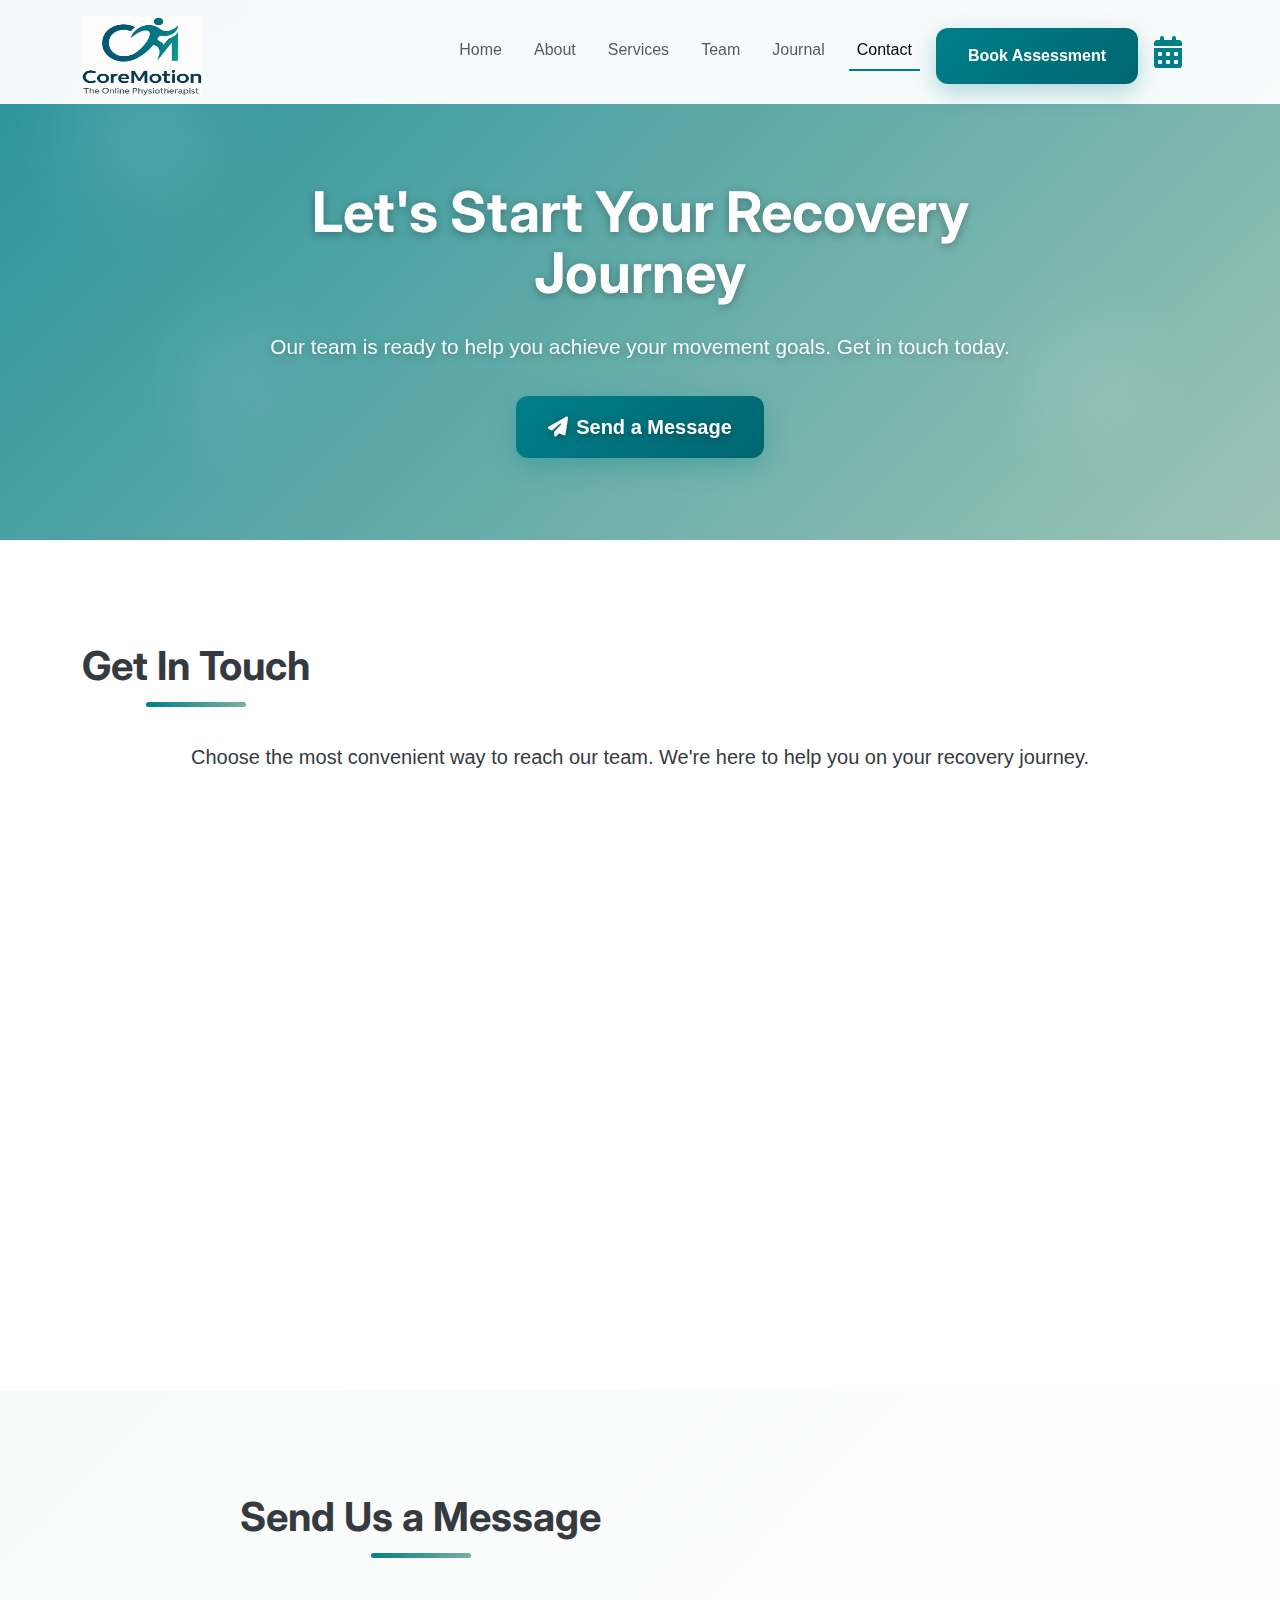
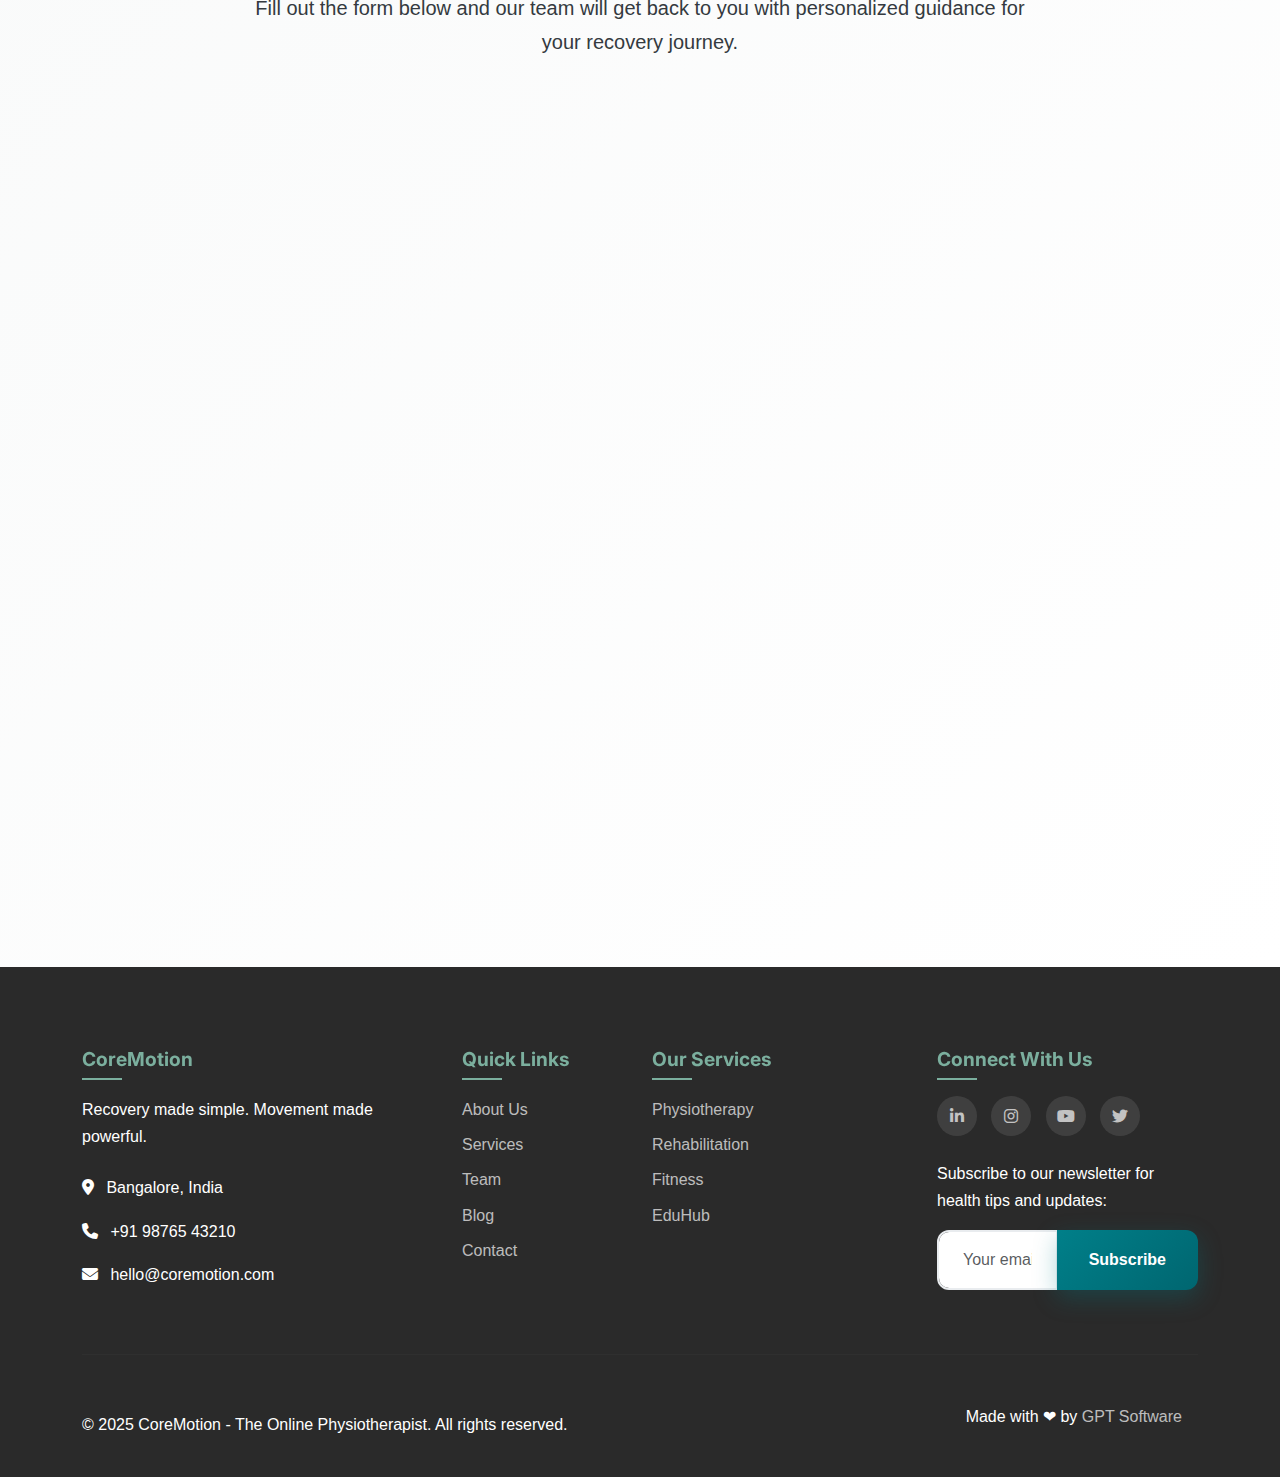
<file: contact.html>
<!DOCTYPE html>
<html lang="en">
<head>
    <meta charset="UTF-8">
    <meta name="viewport" content="width=device-width, initial-scale=1.0">
    <title>Contact Us | CoreMotion - The Online Physiotherapist</title>
    
    <!-- Bootstrap 5 CSS -->
    <link href="https://cdn.jsdelivr.net/npm/bootstrap@5.3.2/dist/css/bootstrap.min.css" rel="stylesheet">
    
    <!-- Font Awesome -->
    <link rel="stylesheet" href="https://cdnjs.cloudflare.com/ajax/libs/font-awesome/6.4.2/css/all.min.css">
    
    <!-- Google Fonts -->
    <link href="https://fonts.googleapis.com/css2?family=Playfair+Display:wght@400;500;600;700;800&family=Inter:wght@300;400;500;600;700&display=swap" rel="stylesheet">
    
    <!-- AOS CSS -->
    <link href="https://unpkg.com/aos@2.3.1/dist/aos.css" rel="stylesheet">
    
    <link rel="stylesheet" href="css/style.css">
    <style>
        :root {
            --teal-primary: #007F89;
            --teal-dark: #006670;
            --teal-light: #4da7b1;
            --sage-green: #7BAF9E;
            --sage-light: #d1e2d9;
            --warm-gray: #F9FAFA;
            --charcoal: #2a2a2a;
            --text-dark: #343a40;
            --text-light: #6c757d;
            --gold: #D4AF37;
            --accent-purple: #8A4FFF;
        }

      
        /* Contact Hero Section */
        .contact-hero-section {
            min-height: 60vh;
            background: 
                linear-gradient(135deg, rgba(0, 127, 137, 0.85) 0%, rgba(123, 175, 158, 0.75) 100%),
                url('https://images.unsplash.com/photo-1576091160399-112ba8d25d1f?ixlib=rb-4.0.3&ixid=M3wxMjA3fDB8MHxwaG90by1wYWdlfHx8fGVufDB8fHx8fA%3D%3D&auto=format&fit=crop&w=2070&q=80') center/cover no-repeat;
            display: flex;
            align-items: center;
            position: relative;
            overflow: hidden;
            padding-top: 100px;
        }

        .contact-hero-content {
            text-align: center;
            max-width: 800px;
            margin: 0 auto;
            position: relative;
            z-index: 1;
            color: white;
            text-shadow: 0 2px 10px rgba(0, 0, 0, 0.3);
        }

        .contact-hero-title {
            font-size: 3.5rem;
            margin-bottom: 1.5rem;
            color: white;
            line-height: 1.1;
        }

        .contact-hero-subtitle {
            font-size: 1.3rem;
            margin-bottom: 2rem;
            opacity: 0.95;
        }

        /* Contact Section */
        .contact-section {
            padding: 100px 0;
            background: white;
        }

        .contact-grid {
            display: grid;
            grid-template-columns: repeat(auto-fit, minmax(300px, 1fr));
            gap: 2rem;
            margin-top: 3rem;
        }

        .contact-card {
            background: white;
            border-radius: 20px;
            padding: 2.5rem;
            box-shadow: 0 15px 30px rgba(0, 0, 0, 0.08);
            transition: all 0.4s ease;
            text-align: center;
            border-top: 4px solid var(--teal-primary);
            position: relative;
            overflow: hidden;
        }

        .contact-card:before {
            content: '';
            position: absolute;
            top: 0;
            left: 0;
            width: 100%;
            height: 4px;
            background: linear-gradient(90deg, var(--teal-primary), var(--sage-green));
        }

        .contact-card:hover {
            transform: translateY(-10px);
            box-shadow: 0 25px 50px rgba(0, 0, 0, 0.15);
        }

        .contact-icon {
            font-size: 3rem;
            margin-bottom: 1.5rem;
            background: linear-gradient(135deg, var(--teal-primary), var(--sage-green));
            -webkit-background-clip: text;
            -webkit-text-fill-color: transparent;
            background-clip: text;
        }

        .contact-details {
            margin-top: 1.5rem;
        }

        .contact-detail {
            display: flex;
            align-items: center;
            justify-content: center;
            margin-bottom: 1rem;
            color: var(--text-dark);
        }

        .contact-detail i {
            color: var(--teal-primary);
            margin-right: 1rem;
            font-size: 1.2rem;
        }

        /* Contact Form Section */
        .contact-form-section {
            background: linear-gradient(135deg, var(--warm-gray) 0%, #ffffff 100%);
            padding: 100px 0;
        }

        .form-container {
            max-width: 800px;
            margin: 0 auto;
        }

        .form-card {
            background: white;
            border-radius: 25px;
            padding: 3rem;
            box-shadow: 0 20px 40px rgba(0, 0, 0, 0.08);
            transition: all 0.4s ease;
        }

        .form-card:hover {
            box-shadow: 0 30px 60px rgba(0, 0, 0, 0.12);
        }

        .form-control {
            padding: 1rem 1.5rem;
            border-radius: 12px;
            border: 2px solid #e9ecef;
            transition: all 0.3s ease;
            font-size: 1rem;
            /* margin-bottom: 1.5rem; */
        }

        .form-control:focus {
            border-color: var(--teal-primary);
            box-shadow: 0 0 0 0.2rem rgba(0, 127, 137, 0.15);
        }

        .form-label {
            font-weight: 600;
            margin-bottom: 0.5rem;
            color: var(--text-dark);
        }

        textarea.form-control {
            min-height: 150px;
            resize: vertical;
        }

        /* Visual Enhancements */
        .floating-element {
            position: absolute;
            width: 100px;
            height: 100px;
            border-radius: 50%;
            background: rgba(255, 255, 255, 0.1);
            filter: blur(40px);
            z-index: 0;
        }

        .pulse-animation {
            animation: pulse 2s infinite;
        }

        @keyframes pulse {
            0% { transform: scale(1); opacity: 1; }
            50% { transform: scale(1.05); opacity: 0.8; }
            100% { transform: scale(1); opacity: 1; }
        }

        .section-title {
            position: relative;
            margin-bottom: 3rem;
            display: inline-block;
            font-size: 2.5rem;
        }

        .section-title:after {
            content: "";
            position: absolute;
            width: 100px;
            height: 5px;
            background: linear-gradient(to right, var(--teal-primary), var(--sage-green));
            bottom: -15px;
            left: 0;
            border-radius: 3px;
        }

        .section-title.text-center:after {
            left: 50%;
            transform: translateX(-50%);
        }

        /* Responsive Design */
        @media (max-width: 1200px) {
            .contact-hero-title {
                font-size: 3rem;
            }
        }

        @media (max-width: 992px) {
            .contact-hero-section {
                padding: 120px 0 60px;
                min-height: auto;
            }
            
            .contact-hero-title {
                font-size: 2.5rem;
            }
            
            .contact-section, .contact-form-section {
                padding: 80px 0;
            }
        }

        @media (max-width: 768px) {
            .contact-hero-title {
                font-size: 2.2rem;
            }
            
            .contact-hero-subtitle {
                font-size: 1.1rem;
            }
            
            .section-title {
                font-size: 2rem;
            }
            
            .contact-card, .form-card {
                padding: 2rem;
            }
        }

        @media (max-width: 576px) {
            .contact-hero-title {
                font-size: 2rem;
            }
            
            .contact-grid {
                grid-template-columns: 1fr;
            }
        }
    </style>
</head>
<body>
 <!-- Navigation -->
    <nav class="navbar navbar-expand-lg navbar-light fixed-top">
      <div class="container">
        <!-- Calendar Icon for Mobile (visible on mobile only) -->
        <div class="mobile-calendar d-flex align-items-center">
          <a href="#" class="nav-calendar-icon" title="Book Appointment">
            <i class="fas fa-calendar-alt fa-2x" style="color: #007f89"></i>
          </a>
        </div>
        <div class="logo">
          <a class="navbar-brand" href="#">
            <img src="img/logo.png" style="width: 120px; height: 80px" alt="" />
          </a>
        </div>

        <button
          class="navbar-toggler"
          type="button"
          data-bs-toggle="collapse"
          data-bs-target="#navbarNav"
        >
          <span class="navbar-toggler-icon"></span>
        </button>

        <div class="collapse navbar-collapse" id="navbarNav">
          <ul class="navbar-nav ms-auto">
            <li class="nav-item">
              <a class="nav-link " href="#">Home</a>
            </li>
            <li class="nav-item">
              <a class="nav-link" href="about.html">About</a>
            </li>
            <li class="nav-item">
              <a class="nav-link" href="services.html">Services</a>
            </li>
            <li class="nav-item">
              <a class="nav-link" href="team.html">Team</a>
            </li>
            <li class="nav-item">
              <a class="nav-link" href="journal.html">Journal</a>
            </li>
            <li class="nav-item">
              <a class="nav-link active" href="contact.html">Contact</a>
            </li>
            <li class="nav-item ms-2 d-none d-lg-block">
              <div class="d-flex align-items-center">
                <a href="#" class="btn btn-teal"> Book Assessment </a>
              </div>
            </li>

            <li class="nav-item">
              <!-- Calendar Icon for Desktop (visible on desktop only) -->
              <div class="desktop-calendar">
                <a href="#" class="nav-link">
                  <i
                    class="fas fa-calendar-alt fa-2x"
                    style="color: #007f89"
                  ></i
                ></a>
              </div>
            </li>
          </ul>
        </div>
      </div>
    </nav>

    <main>
        <!-- Contact Hero Section -->
        <section class="contact-hero-section">
            <div class="floating-element" style="top: 10%; left: 5%; width: 150px; height: 150px;"></div>
            <div class="floating-element" style="top: 60%; right: 10%; width: 120px; height: 120px;"></div>
            <div class="floating-element" style="bottom: 20%; left: 15%; width: 100px; height: 100px;"></div>
            
            <div class="container">
                <div class="contact-hero-content" data-aos="fade-up">
                    <h1 class="contact-hero-title">Let's Start Your Recovery Journey</h1>
                    <p class="contact-hero-subtitle">Our team is ready to help you achieve your movement goals. Get in touch today.</p>
                    <a href="#contact-form" class="btn btn-teal btn-lg pulse-animation">
                        <i class="fas fa-paper-plane me-2"></i>Send a Message
                    </a>
                </div>
            </div>
        </section>

        <!-- Contact Information Section -->
        <section class="contact-section">
            <div class="container">
                <h2 class="section-title text-center mb-5">Get In Touch</h2>
                <p class="text-center mb-5 fs-5">Choose the most convenient way to reach our team. We're here to help you on your recovery journey.</p>
                
                <div class="contact-grid">
                    <div class="contact-card" data-aos="fade-up" data-aos-delay="100">
                        <div class="contact-icon">
                            <i class="fas fa-phone"></i>
                        </div>
                        <h3>Call Us</h3>
                        <p>Speak directly with our physiotherapy team for personalized consultation</p>
                        <div class="contact-details">
                            <div class="contact-detail">
                                <i class="fas fa-phone"></i>
                                <span>+91 98765 43210</span>
                            </div>
                            <div class="contact-detail">
                                <i class="fas fa-clock"></i>
                                <span>Mon-Sat: 8:00 AM - 8:00 PM</span>
                            </div>
                            <div class="contact-detail">
                                <i class="fas fa-calendar-check"></i>
                                <span>Same-day appointments available</span>
                            </div>
                        </div>
                    </div>
                    
                    <div class="contact-card" data-aos="fade-up" data-aos-delay="200">
                        <div class="contact-icon">
                            <i class="fas fa-envelope"></i>
                        </div>
                        <h3>Email Us</h3>
                        <p>Send us your questions and we'll provide detailed responses</p>
                        <div class="contact-details">
                            <div class="contact-detail">
                                <i class="fas fa-envelope"></i>
                                <span>hello@coremotion.com</span>
                            </div>
                            <div class="contact-detail">
                                <i class="fas fa-reply"></i>
                                <span>Response within 24 hours</span>
                            </div>
                            <div class="contact-detail">
                                <i class="fas fa-file-medical"></i>
                                <span>Medical queries welcome</span>
                            </div>
                        </div>
                    </div>
                    
                    <div class="contact-card" data-aos="fade-up" data-aos-delay="300">
                        <div class="contact-icon">
                            <i class="fas fa-comments"></i>
                        </div>
                        <h3>Live Chat</h3>
                        <p>Get instant answers through our secure online chat platform</p>
                        <div class="contact-details">
                            <div class="contact-detail">
                                <i class="fas fa-comment-dots"></i>
                                <span>Available 24/7</span>
                            </div>
                            <div class="contact-detail">
                                <i class="fas fa-bolt"></i>
                                <span>Instant responses</span>
                            </div>
                            <div class="contact-detail">
                                <i class="fas fa-shield-alt"></i>
                                <span>Secure & confidential</span>
                            </div>
                        </div>
                    </div>
                </div>
            </div>
        </section>

        <!-- Contact Form Section -->
        <section id="contact-form" class="contact-form-section">
            <div class="container">
                <div class="form-container">
                    <h2 class="section-title text-center mb-5">Send Us a Message</h2>
                    <p class="text-center mb-5 fs-5">Fill out the form below and our team will get back to you with personalized guidance for your recovery journey.</p>
                    
                    <div class="form-card" data-aos="fade-up">
                        <form id="contactForm">
                            <div class="row">
                                <div class="col-md-6">
                                    <div class="mb-3">
                                        <label for="firstName" class="form-label">First Name *</label>
                                        <input type="text" class="form-control" id="firstName" required>
                                    </div>
                                </div>
                                <div class="col-md-6">
                                    <div class="mb-3">
                                        <label for="lastName" class="form-label">Last Name *</label>
                                        <input type="text" class="form-control" id="lastName" required>
                                    </div>
                                </div>
                            </div>
                            
                            <div class="row">
                                <div class="col-md-6">
                                    <div class="mb-3">
                                        <label for="email" class="form-label">Email Address *</label>
                                        <input type="email" class="form-control" id="email" required>
                                    </div>
                                </div>
                                <div class="col-md-6">
                                    <div class="mb-3">
                                        <label for="phone" class="form-label">Phone Number</label>
                                        <input type="tel" class="form-control" id="phone">
                                    </div>
                                </div>
                            </div>
                            
                            <div class="mb-3">
                                <label for="service" class="form-label">Service You're Interested In</label>
                                <select class="form-control" id="service">
                                    <option value="">Select a service</option>
                                    <option value="physiotherapy">Physiotherapy</option>
                                    <option value="sports-injury">Sports Injury Rehabilitation</option>
                                    <option value="post-surgical">Post-Surgical Rehabilitation</option>
                                    <option value="stroke-rehab">Stroke Rehabilitation</option>
                                    <option value="ergonomics">Ergonomics Consultation</option>
                                    <option value="not-sure">Not Sure - Need Guidance</option>
                                </select>
                            </div>
                            
                            <div class="mb-4">
                                <label for="message" class="form-label">Your Message *</label>
                                <textarea class="form-control" id="message" rows="5" placeholder="Tell us about your condition, goals, or any questions you have..." required></textarea>
                            </div>
                            
                            <button type="submit" class="btn btn-teal w-100 py-3">
                                <i class="fas fa-paper-plane me-2"></i>Send Message
                            </button>
                            
                            <p class="text-center mt-3 text-muted">
                                <small>We respect your privacy and will never share your information with third parties.</small>
                            </p>
                        </form>
                    </div>
                </div>
            </div>
        </section>
    </main>

    <!-- Footer -->
    <footer class="footer">
      <div class="container">
        <div class="row">
          <div class="col-lg-4 mb-5 mb-lg-0">
            <h4 class="footer-heading">CoreMotion</h4>
            <p class="mb-4">Recovery made simple. Movement made powerful.</p>
            <p class="mb-3">
              <i class="fas fa-map-marker-alt me-2"></i> Bangalore, India
            </p>
            <p class="mb-3">
              <i class="fas fa-phone me-2"></i> +91 98765 43210
            </p>
            <p class="mb-0">
              <i class="fas fa-envelope me-2"></i> hello@coremotion.com
            </p>
          </div>

          <div class="col-lg-2 col-md-6 mb-5 mb-lg-0">
            <h4 class="footer-heading">Quick Links</h4>
            <ul class="list-unstyled">
              <li class="mb-2"><a href="#">About Us</a></li>
              <li class="mb-2"><a href="#">Services</a></li>
              <li class="mb-2"><a href="#">Team</a></li>
              <li class="mb-2"><a href="#">Blog</a></li>
              <li class="mb-0"><a href="#">Contact</a></li>
            </ul>
          </div>

          <div class="col-lg-3 col-md-6 mb-5 mb-lg-0">
            <h4 class="footer-heading">Our Services</h4>
            <ul class="list-unstyled">
              <li class="mb-2"><a href="#"> Physiotherapy </a></li>
              <li class="mb-2"><a href="#">Rehabilitation</a></li>
              <li class="mb-2"><a href="#">Fitness</a></li>
              <li class="mb-2"><a href="#">EduHub</a></li>
            </ul>
          </div>

          <div class="col-lg-3">
            <h4 class="footer-heading">Connect With Us</h4>
            <div class="social-icons mb-4">
              <a href="#"><i class="fab fa-linkedin-in"></i></a>
              <a href="#"><i class="fab fa-instagram"></i></a>
              <a href="#"><i class="fab fa-youtube"></i></a>
              <a href="#"><i class="fab fa-twitter"></i></a>
            </div>
            <p class="mb-3">
              Subscribe to our newsletter for health tips and updates:
            </p>
            <div class="input-group mb-3">
              <input
                type="email"
                class="form-control"
                placeholder="Your email address"
              />
              <button class="btn btn-teal" type="button">Subscribe</button>
            </div>
          </div>
        </div>

        <hr class="my-5" style="border-color: rgba(255, 255, 255, 0.1)" />

        <div class="row align-items-center">
          <div class="col-md-6 text-center text-md-start">
            <p class="mb-0">
              &copy; 2025 CoreMotion - The Online Physiotherapist. All rights
              reserved.
            </p>
          </div>
          <div class="col-md-6 text-center text-md-end">
            <div class="d-flex justify-content-center justify-content-md-end">
              <p>Made with <span>&#10084;</span> by</p>
              <a href="#" class="me-3">&nbsp;GPT Software</a>
              <!-- <a href="#" class="me-3">Terms of Service</a> -->
            </div>
          </div>
        </div>
      </div>
    </footer>

    <!-- Bootstrap JS -->
    <script src="https://cdn.jsdelivr.net/npm/bootstrap@5.3.2/dist/js/bootstrap.bundle.min.js"></script>

    <!-- AOS JS -->
    <script src="https://unpkg.com/aos@2.3.1/dist/aos.js"></script>

    <script>
        // Initialize AOS
        AOS.init({
            duration: 1000,
            once: true,
            offset: 100,
        });

        // Navbar scroll effect
        window.addEventListener("scroll", function () {
            if (window.scrollY > 50) {
                document.querySelector(".navbar").classList.add("scrolled");
            } else {
                document.querySelector(".navbar").classList.remove("scrolled");
            }
        });

        // Form submission
        document.getElementById('contactForm').addEventListener('submit', function(e) {
            e.preventDefault();
            alert('Thank you for your message! We will get back to you within 24 hours.');
            this.reset();
        });

        // Floating elements animation
        document.addEventListener('DOMContentLoaded', function() {
            const floatingElements = document.querySelectorAll('.floating-element');
            floatingElements.forEach((el, index) => {
                el.style.animation = `float ${3 + index * 0.5}s ease-in-out infinite alternate`;
            });
        });

        // Add CSS for floating animation
        const style = document.createElement('style');
        style.textContent = `
            @keyframes float {
                0% { transform: translateY(0) translateX(0); }
                100% { transform: translateY(-20px) translateX(10px); }
            }
        `;
        document.head.appendChild(style);
    </script>
</body>
</html>
</file>
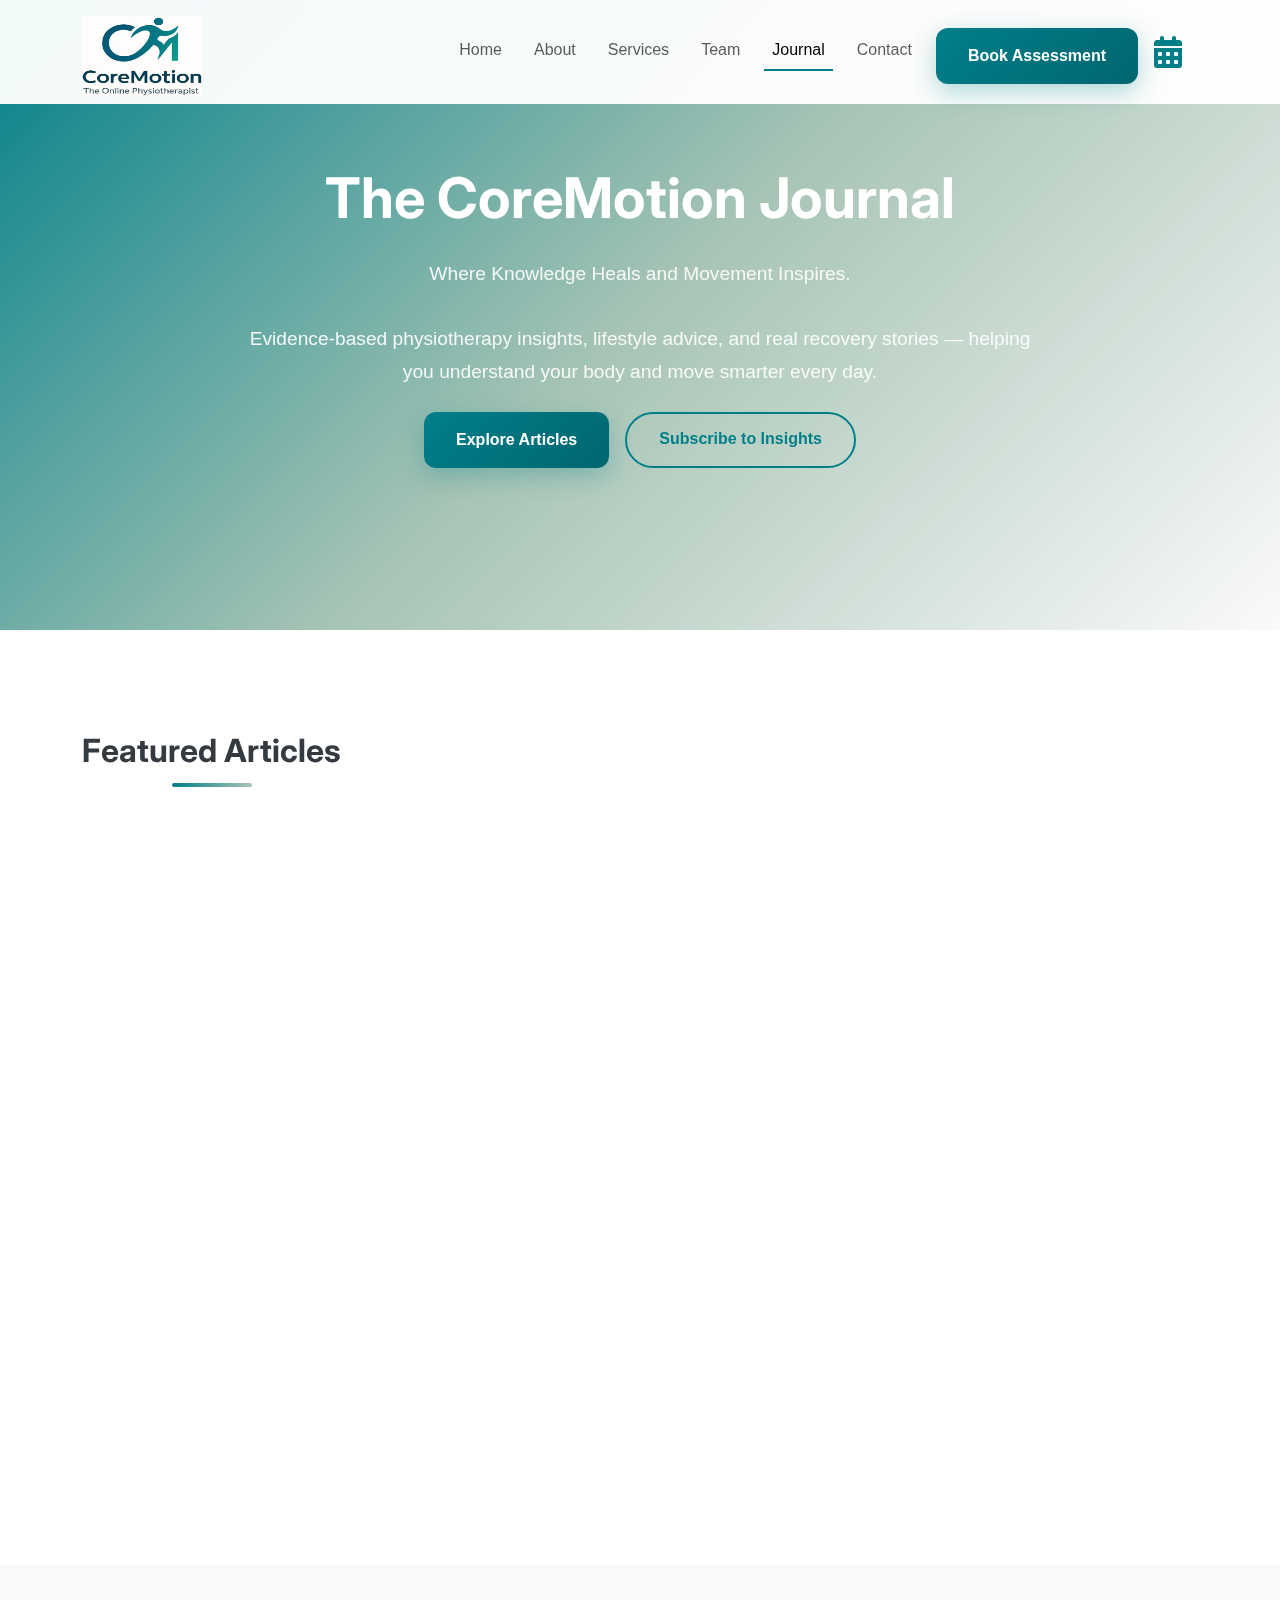
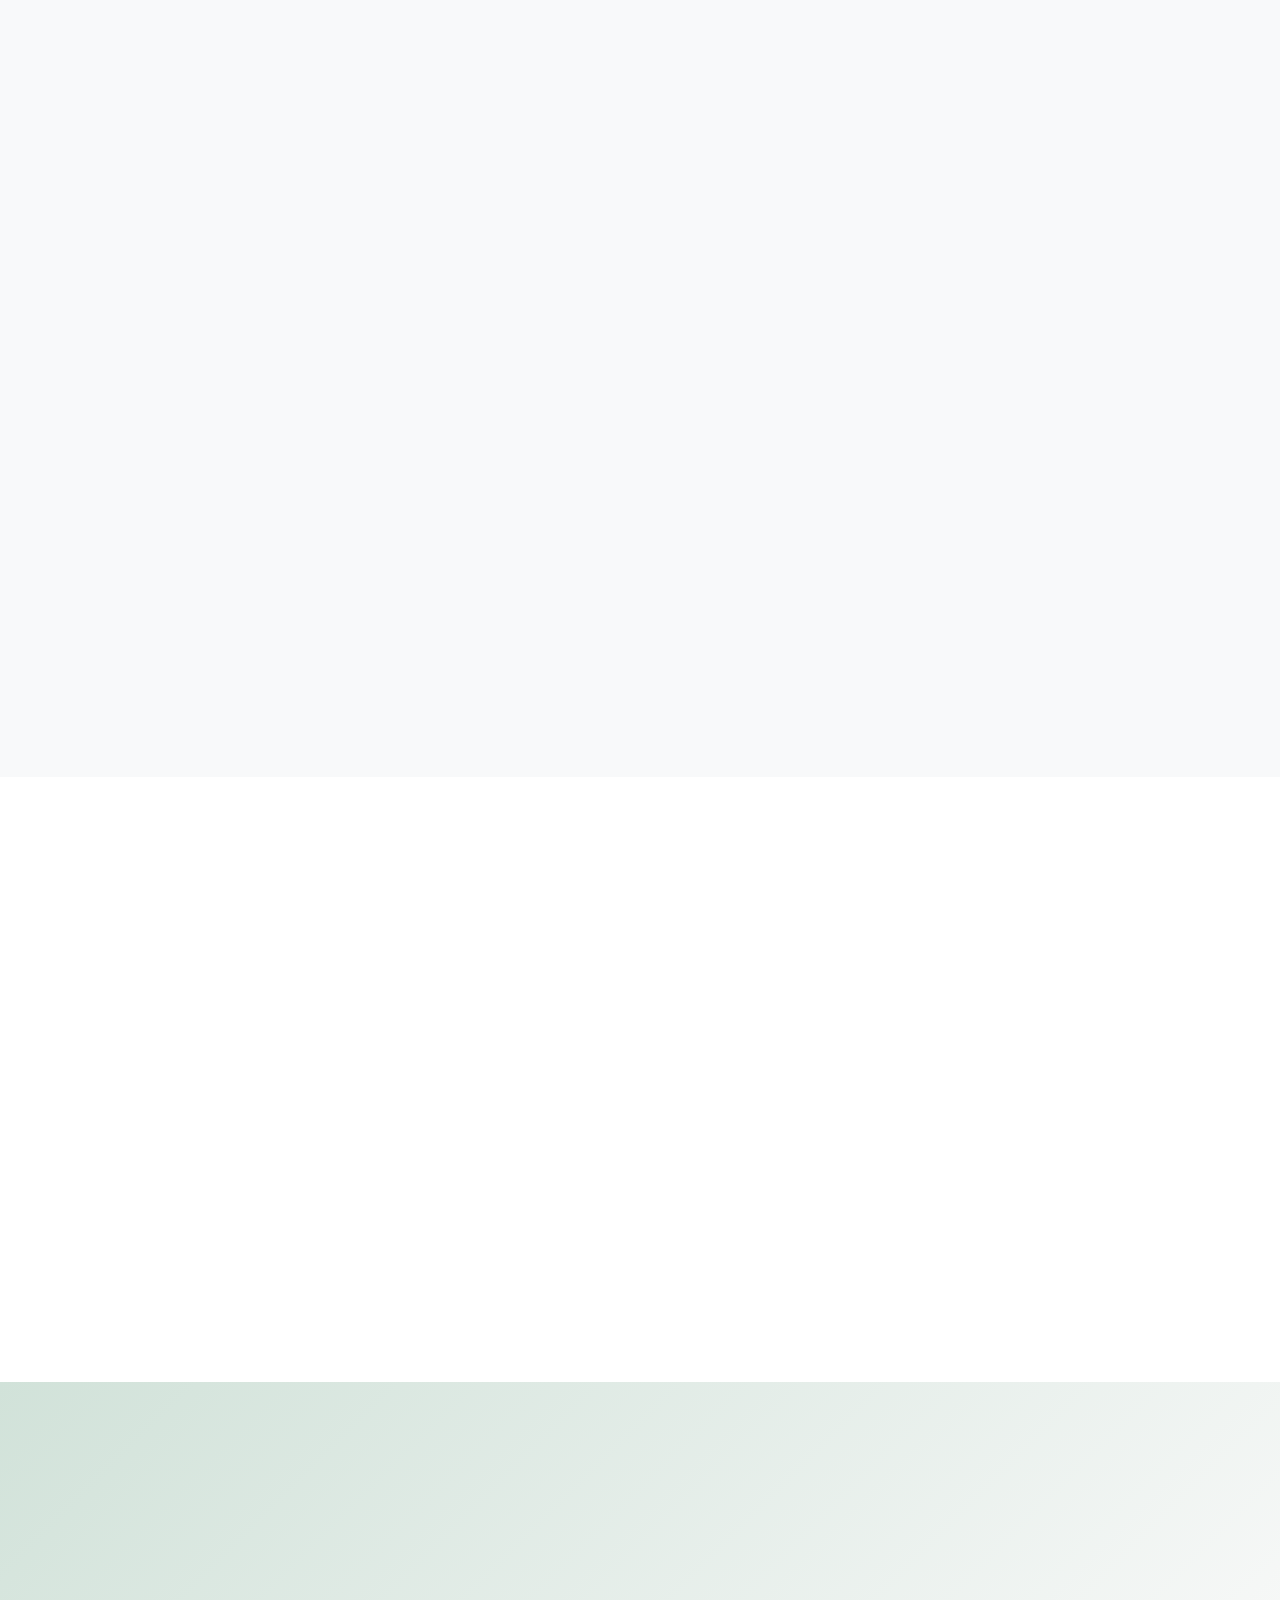
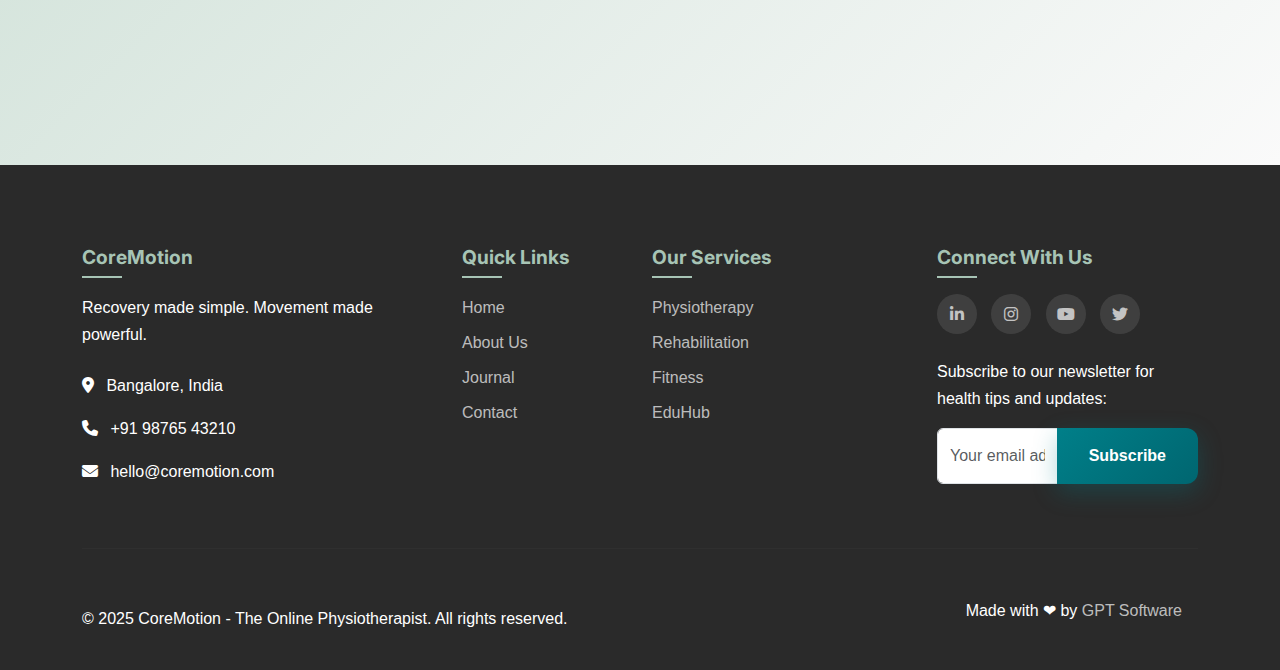
<file: journal.html>
<!DOCTYPE html>
<html lang="en">
<head>
    <meta charset="UTF-8">
    <meta name="viewport" content="width=device-width, initial-scale=1.0">
    <title>CoreMotion Journal | Evidence-Based Physiotherapy Insights</title>
    
    <!-- Bootstrap 5 CSS -->
    <link href="https://cdn.jsdelivr.net/npm/bootstrap@5.3.2/dist/css/bootstrap.min.css" rel="stylesheet">
    
    <!-- Font Awesome -->
    <link rel="stylesheet" href="https://cdnjs.cloudflare.com/ajax/libs/font-awesome/6.4.2/css/all.min.css">
    
    <!-- Google Fonts -->
    <link href="https://fonts.googleapis.com/css2?family=Playfair+Display:wght@400;500;600;700;800&family=Inter:wght@300;400;500;600;700&display=swap" rel="stylesheet">
    
    <!-- AOS CSS -->
    <link href="https://unpkg.com/aos@2.3.1/dist/aos.css" rel="stylesheet">
    <link rel="stylesheet" href="css/style.css">
    
    <style>
        :root {
            --teal-primary: #007F89;
            --teal-dark: #006670;
            --teal-light: #4da7b1;
            --sage-green: #a7c4b5;
            --sage-light: #d1e2d9;
            --dusty-blue: #A9BED0;
            --warm-gray: #f8f9fa;
            --charcoal: #2a2a2a;
            --off-white: #FAFAFA;
            --text-dark: #343a40;
            --text-light: #6c757d;
        }



     



    
      

        .btn-outline-teal {
            border: 2px solid var(--teal-primary);
            color: var(--teal-primary);
            padding: 0.8rem 2rem;
            border-radius: 50px;
            font-weight: 600;
            transition: all 0.4s ease;
        }

        .btn-outline-teal:hover {
            background-color: var(--teal-primary);
            color: white;
            transform: translateY(-3px);
        }

        /* Hero Section */
        .journal-hero {
            min-height: 70vh;
            background: linear-gradient(135deg, var(--teal-primary) 0%, var(--sage-green) 50%, var(--off-white) 100%);
            display: flex;
            align-items: center;
            position: relative;
            overflow: hidden;
            padding-top: 100px;
        }

        .journal-hero-content {
            text-align: center;
            max-width: 800px;
            margin: 0 auto;
            color: white;
        }

        .journal-hero h1 {
            font-size: 3.5rem;
            margin-bottom: 1.5rem;
            color: white;
        }

        .journal-hero p {
            font-size: 1.2rem;
            margin-bottom: 2rem;
            opacity: 0.9;
        }

        /* Featured Articles */
        .featured-article {
            border-radius: 10px;
            overflow: hidden;
            box-shadow: 0 10px 30px rgba(0, 0, 0, 0.1);
            transition: all 0.3s ease;
            background: white;
            height: 100%;
        }

        .featured-article:hover {
            transform: translateY(-10px);
            box-shadow: 0 15px 40px rgba(0, 0, 0, 0.15);
        }

        .featured-image {
            height: 300px;
            background-size: cover;
            background-position: center;
        }

        .article-content {
            padding: 2rem;
        }

        .article-meta {
            display: flex;
            align-items: center;
            margin-bottom: 1rem;
            font-size: 0.9rem;
            color: var(--text-light);
        }

        .category-tag {
            display: inline-block;
            padding: 0.3rem 0.8rem;
            border-radius: 50px;
            font-size: 0.8rem;
            font-weight: 600;
            margin-right: 1rem;
        }

        .tag-digital {
            background-color: var(--teal-primary);
            color: white;
        }

        .tag-lifestyle {
            background-color: var(--sage-green);
            color: white;
        }

        .tag-ergonomics {
            background-color: var(--dusty-blue);
            color: white;
        }

        .tag-pain {
            background-color: #e9c46a;
            color: var(--charcoal);
        }

        /* Article Grid */
        .article-card {
            border-radius: 10px;
            overflow: hidden;
            box-shadow: 0 5px 15px rgba(0, 0, 0, 0.08);
            transition: all 0.3s ease;
            background: white;
            height: 100%;
        }

        .article-card:hover {
            transform: translateY(-5px);
            box-shadow: 0 10px 25px rgba(0, 0, 0, 0.12);
        }

        .article-thumbnail {
            height: 200px;
            background-size: cover;
            background-position: center;
        }

        .article-card-content {
            padding: 1.5rem;
        }

        /* Insights Section */
        .insights-section {
            background-color: white;
            padding: 80px 0;
        }

        .insight-card {
            background: white;
            border-radius: 10px;
            padding: 1.5rem;
            box-shadow: 0 5px 15px rgba(0, 0, 0, 0.05);
            transition: all 0.3s ease;
            height: 100%;
            border-left: 4px solid var(--teal-primary);
        }

        .insight-card:hover {
            transform: translateY(-5px);
            box-shadow: 0 8px 20px rgba(0, 0, 0, 0.1);
        }

        .insight-icon {
            font-size: 1.5rem;
            color: var(--teal-primary);
            margin-bottom: 1rem;
        }

        /* Subscribe Section */
        .subscribe-section {
            background: linear-gradient(135deg, var(--sage-light) 0%, var(--off-white) 100%);
            padding: 80px 0;
        }

        .subscribe-form {
            background: white;
            border-radius: 15px;
            padding: 2.5rem;
            box-shadow: 0 10px 30px rgba(0, 0, 0, 0.1);
        }

        /* Footer */
        .footer {
            background: var(--charcoal);
            color: white;
            padding: 80px 0 30px;
        }

        .footer-heading {
            color: var(--sage-green);
            margin-bottom: 1.5rem;
            font-size: 1.2rem;
            position: relative;
            display: inline-block;
        }

        .footer-heading:after {
            content: "";
            position: absolute;
            width: 40px;
            height: 2px;
            background: var(--sage-green);
            bottom: -8px;
            left: 0;
        }

        .footer a {
            color: rgba(255, 255, 255, 0.7);
            text-decoration: none;
            transition: all 0.3s ease;
        }

        .footer a:hover {
            color: var(--sage-green);
            padding-left: 5px;
        }

        .social-icons a {
            display: inline-flex;
            align-items: center;
            justify-content: center;
            width: 40px;
            height: 40px;
            border-radius: 50%;
            background: rgba(255, 255, 255, 0.1);
            margin-right: 10px;
            transition: all 0.3s ease;
        }

        .social-icons a:hover {
            background: var(--teal-primary);
            transform: translateY(-3px);
        }

        /* Responsive Design */
        @media (max-width: 991.98px) {
            .navbar-nav {
                text-align: center;
                padding: 1rem 0;
            }

            .navbar-toggler {
                border: none;
                padding: 0;
            }
        }

        @media (max-width: 768px) {
            .journal-hero {
                padding: 120px 0 60px;
                text-align: center;
                min-height: 60vh;
            }

            .journal-hero h1 {
                font-size: 2.5rem;
            }

            .journal-hero p {
                font-size: 1.1rem;
            }

            .featured-image, .article-thumbnail {
                height: 200px;
            }

            .article-content, .article-card-content {
                padding: 1.5rem;
            }
        }

        @media (max-width: 576px) {
            .journal-hero h1 {
                font-size: 2rem;
            }

            .journal-hero p {
                font-size: 1rem;
            }

            .btn-teal, .btn-outline-teal {
                padding: 0.7rem 1.5rem;
                font-size: 0.9rem;
            }
        }

        @media (min-width: 992px) {
            .mobile-calendar {
                display: none !important;
            }
        }

        @media (max-width: 991.98px) {
            .desktop-calendar {
                display: none !important;
            }

            .navbar-collapse {
                background: white;
                padding: 1rem;
                border-radius: 10px;
                box-shadow: 0 10px 30px rgba(0, 0, 0, 0.1);
                margin-top: 1rem;
            }
        }
    </style>
</head>
<body>
    <!-- Navigation -->
    <nav class="navbar navbar-expand-lg navbar-light fixed-top">
        <div class="container">
            <!-- Calendar Icon for Mobile (visible on mobile only) -->
            <div class="mobile-calendar d-flex align-items-center">
                <a href="#" class="nav-calendar-icon" title="Book Appointment">
                    <i class="fas fa-calendar-alt fa-2x" style="color: #007f89"></i>
                </a>
            </div>
            <div class="logo">
                <a class="navbar-brand" href="#">
                    <img src="img/logo.png" style="width: 120px; height: 80px" alt="CoreMotion Logo" />
                </a>
            </div>

            <button class="navbar-toggler" type="button" data-bs-toggle="collapse" data-bs-target="#navbarNav">
                <span class="navbar-toggler-icon"></span>
            </button>

            <div class="collapse navbar-collapse" id="navbarNav">
                <ul class="navbar-nav ms-auto">
                    <li class="nav-item">
                        <a class="nav-link" href="/">Home</a>
                    </li>
                    <li class="nav-item">
                        <a class="nav-link" href="about.html">About</a>
                    </li>
                    <li class="nav-item">
                        <a class="nav-link" href="services.html">Services</a>
                    </li>
                    <li class="nav-item">
                        <a class="nav-link" href="team.html">Team</a>
                    </li>
                    <li class="nav-item">
                        <a class="nav-link active" href="journal.html">Journal</a>
                    </li>
                    <li class="nav-item">
                        <a class="nav-link" href="contact.html">Contact</a>
                    </li>
                    <li class="nav-item ms-2 d-none d-lg-block">
                        <div class="d-flex align-items-center">
                            <a href="#" class="btn btn-teal"> Book Assessment </a>
                        </div>
                    </li>

                    <li class="nav-item">
                        <!-- Calendar Icon for Desktop (visible on desktop only) -->
                        <div class="desktop-calendar">
                            <a href="#" class="nav-link">
                                <i class="fas fa-calendar-alt fa-2x" style="color: #007f89"></i>
                            </a>
                        </div>
                    </li>
                </ul>
            </div>
        </div>
    </nav>

    <main>
        <!-- Hero Section -->
        <section class="journal-hero section-padding">
            <div class="container">
                <div class="journal-hero-content" data-aos="fade-up">
                    <h1>The CoreMotion Journal</h1>
                    <p>Where Knowledge Heals and Movement Inspires.</p>
                    <p class="mb-4">Evidence-based physiotherapy insights, lifestyle advice, and real recovery stories — helping you understand your body and move smarter every day.</p>
                    <div class="d-flex justify-content-center flex-wrap gap-3">
                        <a href="#featured" class="btn btn-teal">Explore Articles</a>
                        <a href="#subscribe" class="btn btn-outline-teal">Subscribe to Insights</a>
                    </div>
                </div>
            </div>
        </section>

        <!-- Featured Articles -->
        <section id="featured" class="section-padding">
            <div class="container">
                <h2 class="section-title text-center mb-5" data-aos="fade-up">Featured Articles</h2>
                
                <div class="row g-4">
                    <!-- Featured Article 1 -->
                    <div class="col-lg-6" data-aos="fade-right">
                        <div class="featured-article">
                            <div class="featured-image" style="background-image: url('https://physioplushealth.com/wp-content/uploads/2022/02/FGtXUEatTSyRthhdMFQ2eg_thumb_768d-1024x726.jpg')"></div>
                            <div class="article-content">
                                <div class="article-meta">
                                    <span class="category-tag tag-digital">Digital Rehabilitation</span>
                                    <span>06 Oct 2025 • CoreMotion Team</span>
                                </div>
                                <h3>How Online Physiotherapy Really Works</h3>
                                <p class="mb-3">Virtual physiotherapy is redefining how we heal — from online assessments to guided rehab programs, offering the same precision and results as in-person care.</p>
                                <a href="#" class="btn btn-teal">Read More <i class="fas fa-arrow-right ms-2"></i></a>
                            </div>
                        </div>
                    </div>
                    
                    <!-- Featured Article 2 -->
                    <div class="col-lg-6" data-aos="fade-left">
                        <div class="featured-article">
                            <div class="featured-image" style="background-image: url('https://images.unsplash.com/photo-1583454110551-21f2fa2afe61?ixlib=rb-4.0.3&ixid=M3wxMjA3fDB8MHxwaG90by1wYWdlfHx8fGVufDB8fHx8fA%3D%3D&auto=format&fit=crop&w=1170&q=80')"></div>
                            <div class="article-content">
                                <div class="article-meta">
                                    <span class="category-tag tag-digital">Modern Physio</span>
                                    <span>06 Oct 2025 • CoreMotion Team</span>
                                </div>
                                <h3>Can Online Physiotherapy Actually Work?</h3>
                                <p class="mb-3">Can you really treat someone without touching them? Here's how guided digital rehabilitation and real-time feedback make virtual physiotherapy effective — sometimes even better.</p>
                                <a href="#" class="btn btn-teal">Explore the Research <i class="fas fa-arrow-right ms-2"></i></a>
                            </div>
                        </div>
                    </div>
                </div>
            </div>
        </section>

        <!-- Article Grid -->
        <section class="section-padding bg-light">
            <div class="container">
                <h2 class="section-title text-center mb-5" data-aos="fade-up">Latest Articles</h2>
                
                <div class="row g-4">
                    <!-- Article 1 -->
                    <div class="col-lg-4 col-md-6" data-aos="fade-up" data-aos-delay="100">
                        <div class="article-card">
                            <div class="article-thumbnail" style="background-image: url('https://images.unsplash.com/photo-1544367567-0f2fcb009e0b?ixlib=rb-4.0.3&ixid=M3wxMjA3fDB8MHxwaG90by1wYWdlfHx8fGVufDB8fHx8fA%3D%3D&auto=format&fit=crop&w=1100&q=80')"></div>
                            <div class="article-card-content">
                                <span class="category-tag tag-lifestyle">Lifestyle & Movement</span>
                                <h4 class="mt-3">Lifestyle, Movement & Recovery — The Real Core of Long-Term Health</h4>
                                <p class="mb-3">Healing isn't a one-time event — it's a lifestyle built on posture, mindful movement, and recovery habits.</p>
                                <div class="d-flex justify-content-between align-items-center">
                                    <span class="text-muted small">12 Sep 2025</span>
                                    <a href="#" class="text-teal text-decoration-none">Read Article <i class="fas fa-arrow-right ms-1"></i></a>
                                </div>
                            </div>
                        </div>
                    </div>
                    
                    <!-- Article 2 -->
                    <div class="col-lg-4 col-md-6" data-aos="fade-up" data-aos-delay="200">
                        <div class="article-card">
                            <div class="article-thumbnail" style="background-image: url('https://images.unsplash.com/photo-1559757148-5c350d0d3c56?ixlib=rb-4.0.3&ixid=M3wxMjA3fDB8MHxwaG90by1wYWdlfHx8fGVufDB8fHx8fA%3D%3D&auto=format&fit=crop&w=1100&q=80')"></div>
                            <div class="article-card-content">
                                <span class="category-tag tag-pain">Pain Management</span>
                                <h4 class="mt-3">Physiotherapy vs Painkillers — The Smarter Way to Heal</h4>
                                <p class="mb-3">Painkillers silence symptoms; physiotherapy addresses causes. Here's why active recovery builds lasting strength.</p>
                                <div class="d-flex justify-content-between align-items-center">
                                    <span class="text-muted small">05 Sep 2025</span>
                                    <a href="#" class="text-teal text-decoration-none">Read Article <i class="fas fa-arrow-right ms-1"></i></a>
                                </div>
                            </div>
                        </div>
                    </div>
                    
                    <!-- Article 3 -->
                    <div class="col-lg-4 col-md-6" data-aos="fade-up" data-aos-delay="300">
                        <div class="article-card">
                            <div class="article-thumbnail" style="background-image: url('https://images.unsplash.com/photo-1599901860904-17e6ed7083a0?ixlib=rb-4.0.3&ixid=M3wxMjA3fDB8MHxwaG90by1wYWdlfHx8fGVufDB8fHx8fA%3D%3D&auto=format&fit=crop&w=1100&q=80')"></div>
                            <div class="article-card-content">
                                <span class="category-tag tag-ergonomics">Ergonomics & Posture</span>
                                <h4 class="mt-3">The Power of Postural Rehabilitation</h4>
                                <p class="mb-3">Most people sit for over eight hours a day. Learn how postural retraining prevents chronic pain and restores alignment.</p>
                                <div class="d-flex justify-content-between align-items-center">
                                    <span class="text-muted small">28 Aug 2025</span>
                                    <a href="#" class="text-teal text-decoration-none">Read Article <i class="fas fa-arrow-right ms-1"></i></a>
                                </div>
                            </div>
                        </div>
                    </div>
                </div>
            </div>
        </section>

        <!-- Insights Section -->
        <section class="insights-section">
            <div class="container">
                <h2 class="section-title text-center mb-5" data-aos="fade-up">Quick Reads: Evidence in Motion</h2>
                <p class="text-center mb-5" data-aos="fade-up">Short, research-backed articles for everyday awareness and movement.</p>
                
                <div class="row g-4">
                    <div class="col-lg-3 col-md-6" data-aos="fade-up" data-aos-delay="100">
                        <div class="insight-card">
                            <div class="insight-icon">
                                <i class="fas fa-desktop"></i>
                            </div>
                            <h5>Why Microbreaks Prevent 60% of Office Pain</h5>
                            <p class="small text-muted">Short breaks throughout the day can dramatically reduce musculoskeletal discomfort.</p>
                        </div>
                    </div>
                    
                    <div class="col-lg-3 col-md-6" data-aos="fade-up" data-aos-delay="200">
                        <div class="insight-card">
                            <div class="insight-icon">
                                <i class="fas fa-running"></i>
                            </div>
                            <h5>Stretch Smarter, Not Harder — The Science of Flexibility</h5>
                            <p class="small text-muted">Learn the optimal duration and frequency for effective stretching.</p>
                        </div>
                    </div>
                    
                    <div class="col-lg-3 col-md-6" data-aos="fade-up" data-aos-delay="300">
                        <div class="insight-card">
                            <div class="insight-icon">
                                <i class="fas fa-brain"></i>
                            </div>
                            <h5>Mindfulness in Motion: The Overlooked Rehab Tool</h5>
                            <p class="small text-muted">How mental focus enhances physical recovery outcomes.</p>
                        </div>
                    </div>
                    
                    <div class="col-lg-3 col-md-6" data-aos="fade-up" data-aos-delay="400">
                        <div class="insight-card">
                            <div class="insight-icon">
                                <i class="fas fa-chair"></i>
                            </div>
                            <h5>Desk Ergonomics Myths You Should Stop Believing</h5>
                            <p class="small text-muted">Debunking common misconceptions about workplace setup.</p>
                        </div>
                    </div>
                </div>
            </div>
        </section>

        <!-- Subscribe Section -->
        <section id="subscribe" class="subscribe-section">
            <div class="container">
                <div class="row align-items-center">
                    <div class="col-lg-6 mb-5 mb-lg-0" data-aos="fade-right">
                        <h2 class="section-title">Join the CoreMotion Community</h2>
                        <p class="mb-4 fs-5">Get weekly physiotherapy insights and movement tips — short, simple, and science-backed.</p>
                    </div>
                    <div class="col-lg-6" data-aos="fade-left">
                        <div class="subscribe-form">
                            <h4 class="mb-3">Stay Updated</h4>
                            <div class="input-group mb-3">
                                <input type="email" class="form-control" placeholder="Your email address">
                                <button class="btn btn-teal" type="button">Subscribe</button>
                            </div>
                            <p class="small text-muted mb-0">No spam. Just science that serves you.</p>
                        </div>
                    </div>
                </div>
            </div>
        </section>
    </main>

    <!-- Footer -->
    <footer class="footer">
        <div class="container">
            <div class="row">
                <div class="col-lg-4 mb-5 mb-lg-0">
                    <h4 class="footer-heading">CoreMotion</h4>
                    <p class="mb-4">Recovery made simple. Movement made powerful.</p>
                    <p class="mb-3">
                        <i class="fas fa-map-marker-alt me-2"></i> Bangalore, India
                    </p>
                    <p class="mb-3">
                        <i class="fas fa-phone me-2"></i> +91 98765 43210
                    </p>
                    <p class="mb-0">
                        <i class="fas fa-envelope me-2"></i> hello@coremotion.com
                    </p>
                </div>

                <div class="col-lg-2 col-md-6 mb-5 mb-lg-0">
                    <h4 class="footer-heading">Quick Links</h4>
                    <ul class="list-unstyled">
                        <li class="mb-2"><a href="#">Home</a></li>
                        <li class="mb-2"><a href="#">About Us</a></li>
                        <li class="mb-2"><a href="#">Journal</a></li>
                        <li class="mb-2"><a href="#">Contact</a></li>
                    </ul>
                </div>

                <div class="col-lg-3 col-md-6 mb-5 mb-lg-0">
                    <h4 class="footer-heading">Our Services</h4>
                    <ul class="list-unstyled">
                        <li class="mb-2"><a href="#"> Physiotherapy </a></li>
                        <li class="mb-2"><a href="#">Rehabilitation</a></li>
                        <li class="mb-2"><a href="#">Fitness</a></li>
                        <li class="mb-2"><a href="#">EduHub</a></li>
                    </ul>
                </div>

                <div class="col-lg-3">
                    <h4 class="footer-heading">Connect With Us</h4>
                    <div class="social-icons mb-4">
                        <a href="#"><i class="fab fa-linkedin-in"></i></a>
                        <a href="#"><i class="fab fa-instagram"></i></a>
                        <a href="#"><i class="fab fa-youtube"></i></a>
                        <a href="#"><i class="fab fa-twitter"></i></a>
                    </div>
                    <p class="mb-3">
                        Subscribe to our newsletter for health tips and updates:
                    </p>
                    <div class="input-group mb-3">
                        <input type="email" class="form-control" placeholder="Your email address">
                        <button class="btn btn-teal" type="button">Subscribe</button>
                    </div>
                </div>
            </div>

            <hr class="my-5" style="border-color: rgba(255, 255, 255, 0.1)">

            <div class="row align-items-center">
                <div class="col-md-6 text-center text-md-start">
                    <p class="mb-0">
                        &copy; 2025 CoreMotion - The Online Physiotherapist. All rights reserved.
                    </p>
                </div>
                <div class="col-md-6 text-center text-md-end">
                    <div class="d-flex justify-content-center justify-content-md-end">
                        <p>Made with <span>&#10084;</span> by</p>
                        <a href="#" class="me-3">&nbsp;GPT Software</a>
                    </div>
                </div>
            </div>
        </div>
    </footer>

    <!-- Bootstrap JS -->
    <script src="https://cdn.jsdelivr.net/npm/bootstrap@5.3.2/dist/js/bootstrap.bundle.min.js"></script>

    <!-- AOS JS -->
    <script src="https://unpkg.com/aos@2.3.1/dist/aos.js"></script>

    <script>
        // Initialize AOS
        AOS.init({
            duration: 1000,
            once: true,
            offset: 100,
        });

        // Navbar scroll effect
        window.addEventListener("scroll", function () {
            if (window.scrollY > 50) {
                document.querySelector(".navbar").classList.add("scrolled");
            } else {
                document.querySelector(".navbar").classList.remove("scrolled");
            }
        });
    </script>
</body>
</html>
</file>
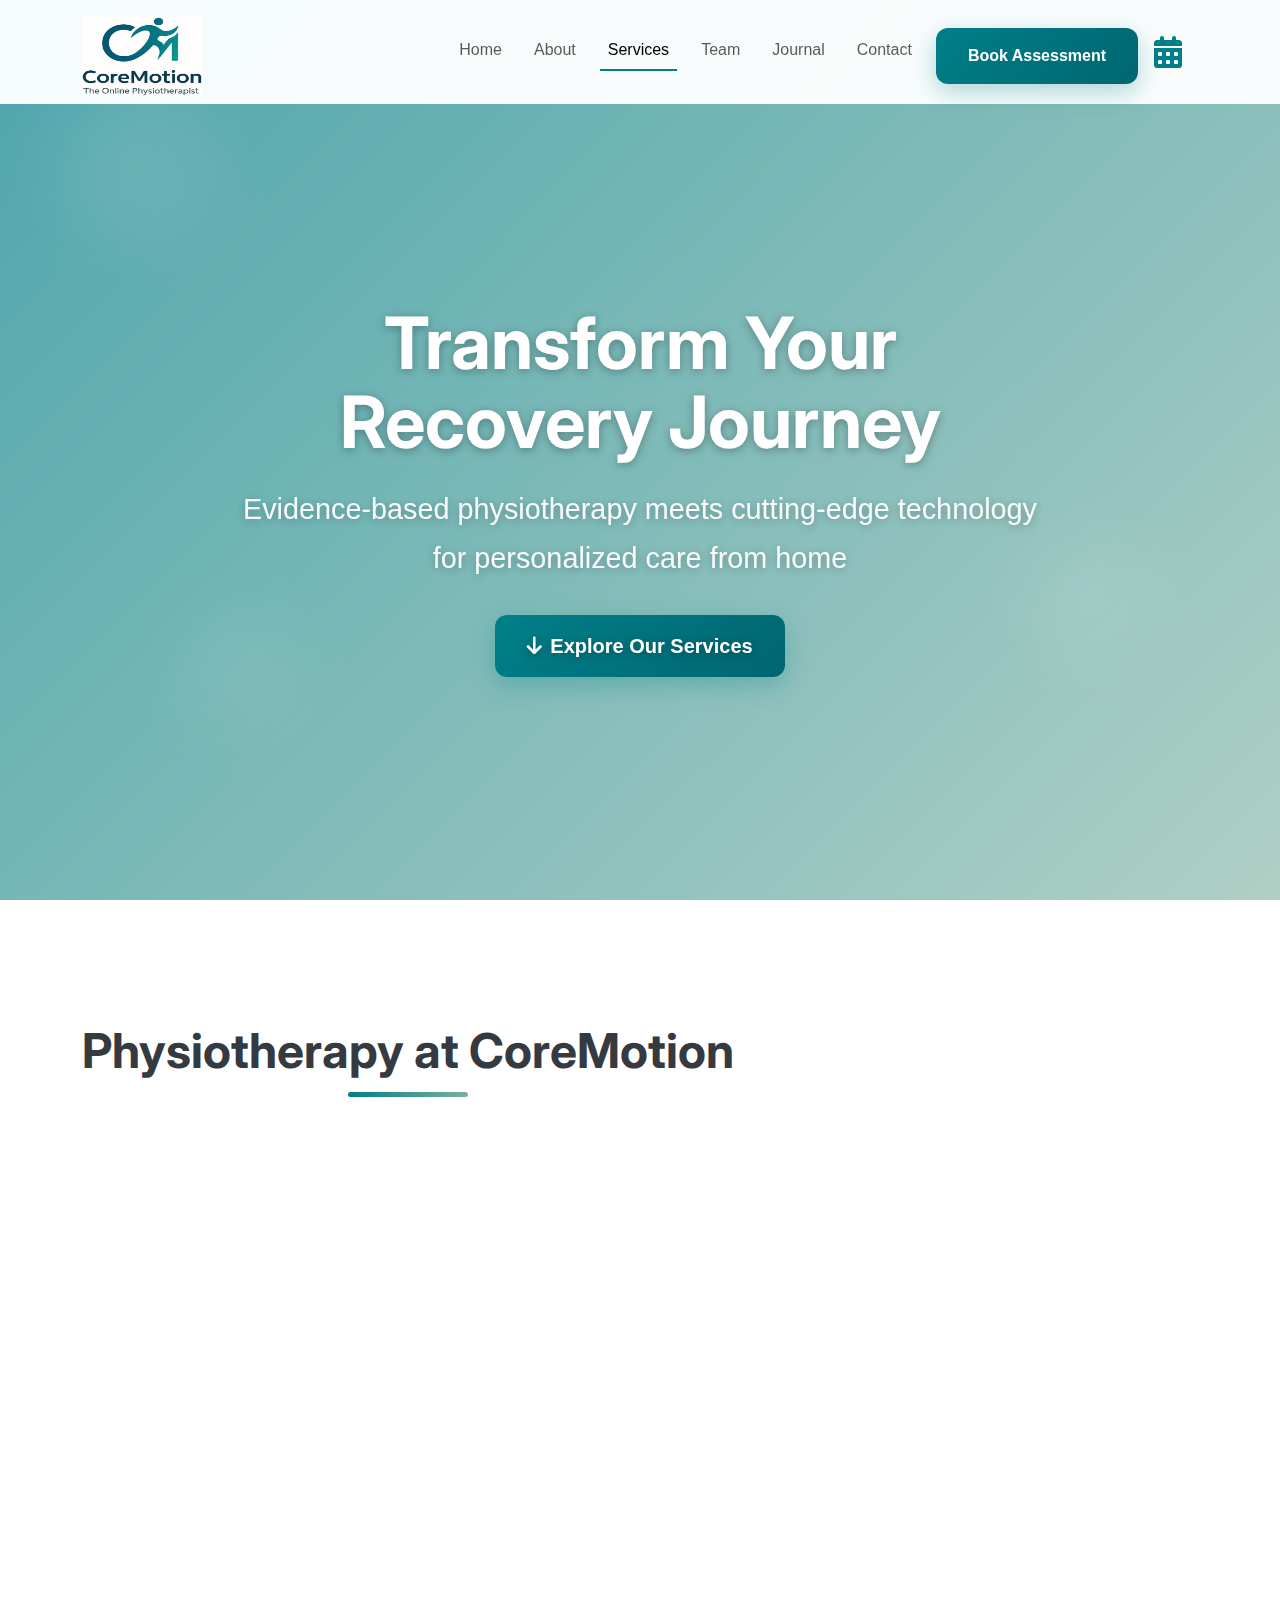
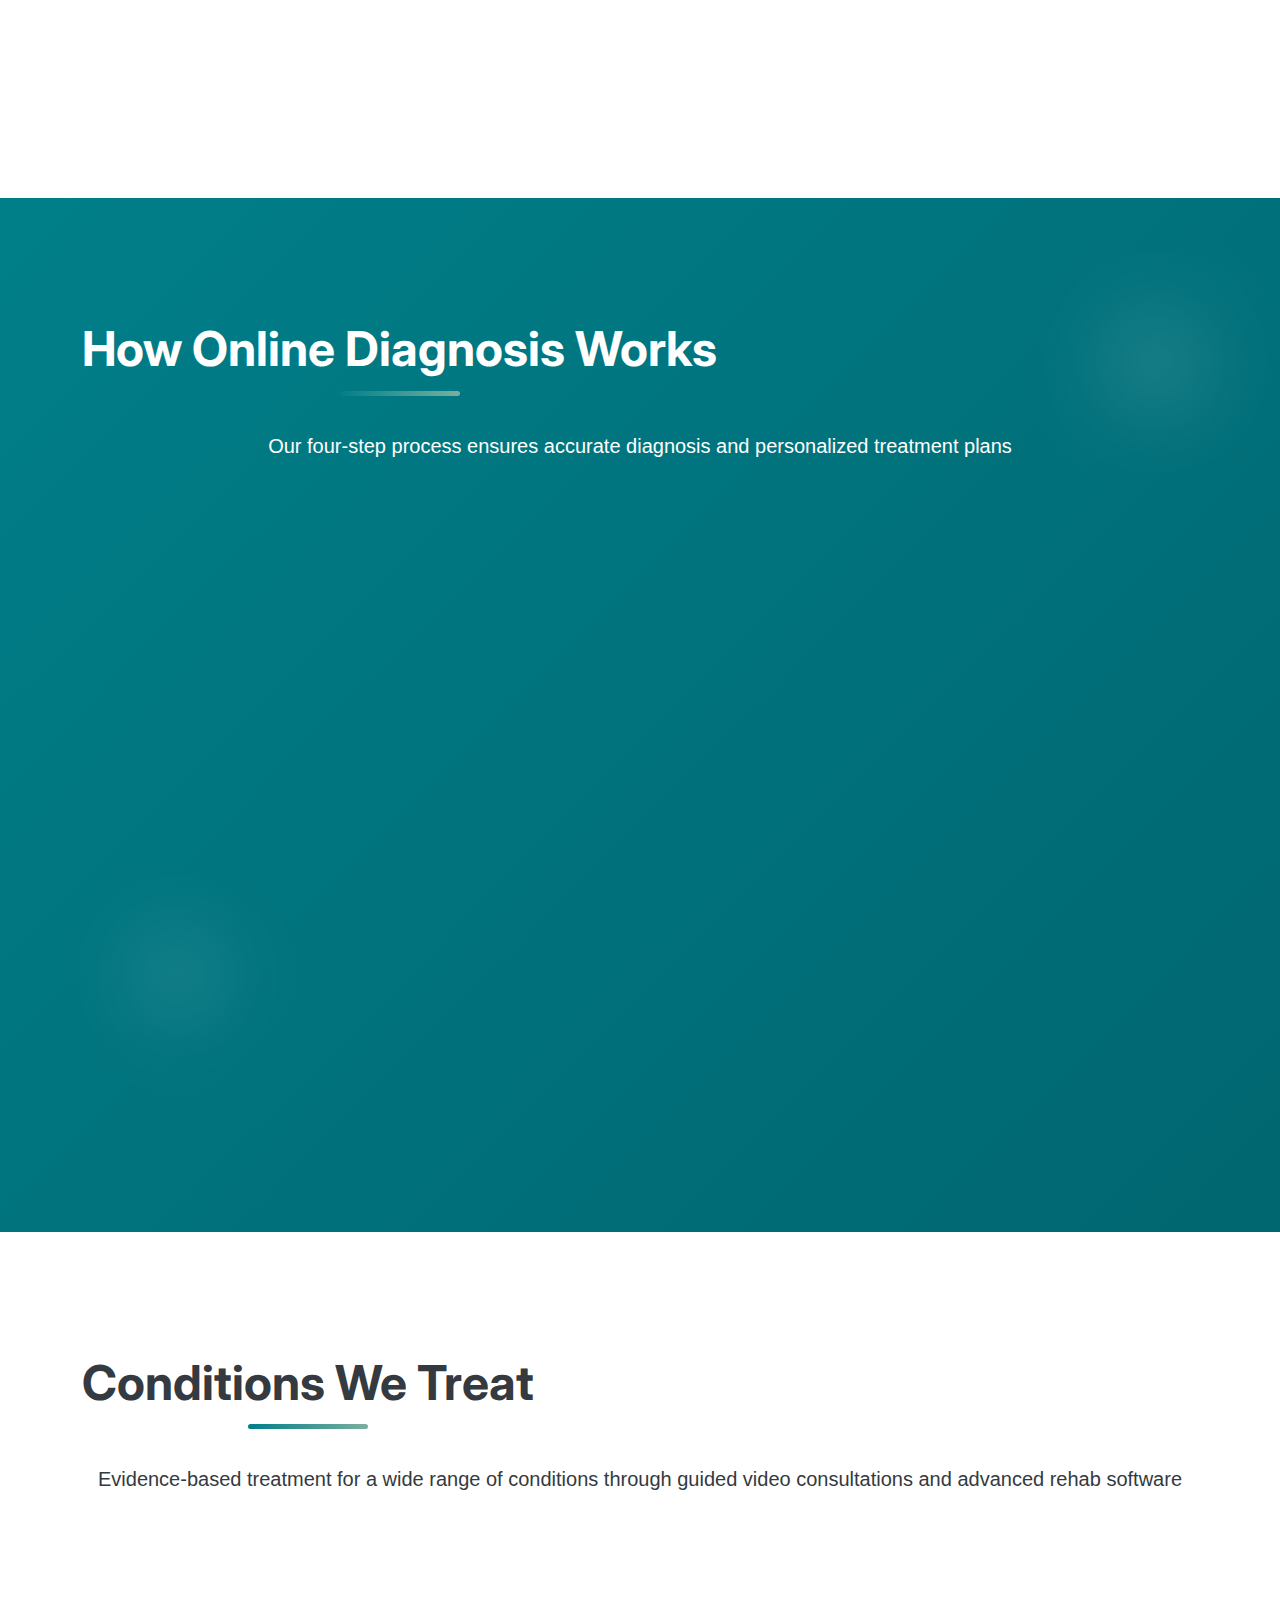
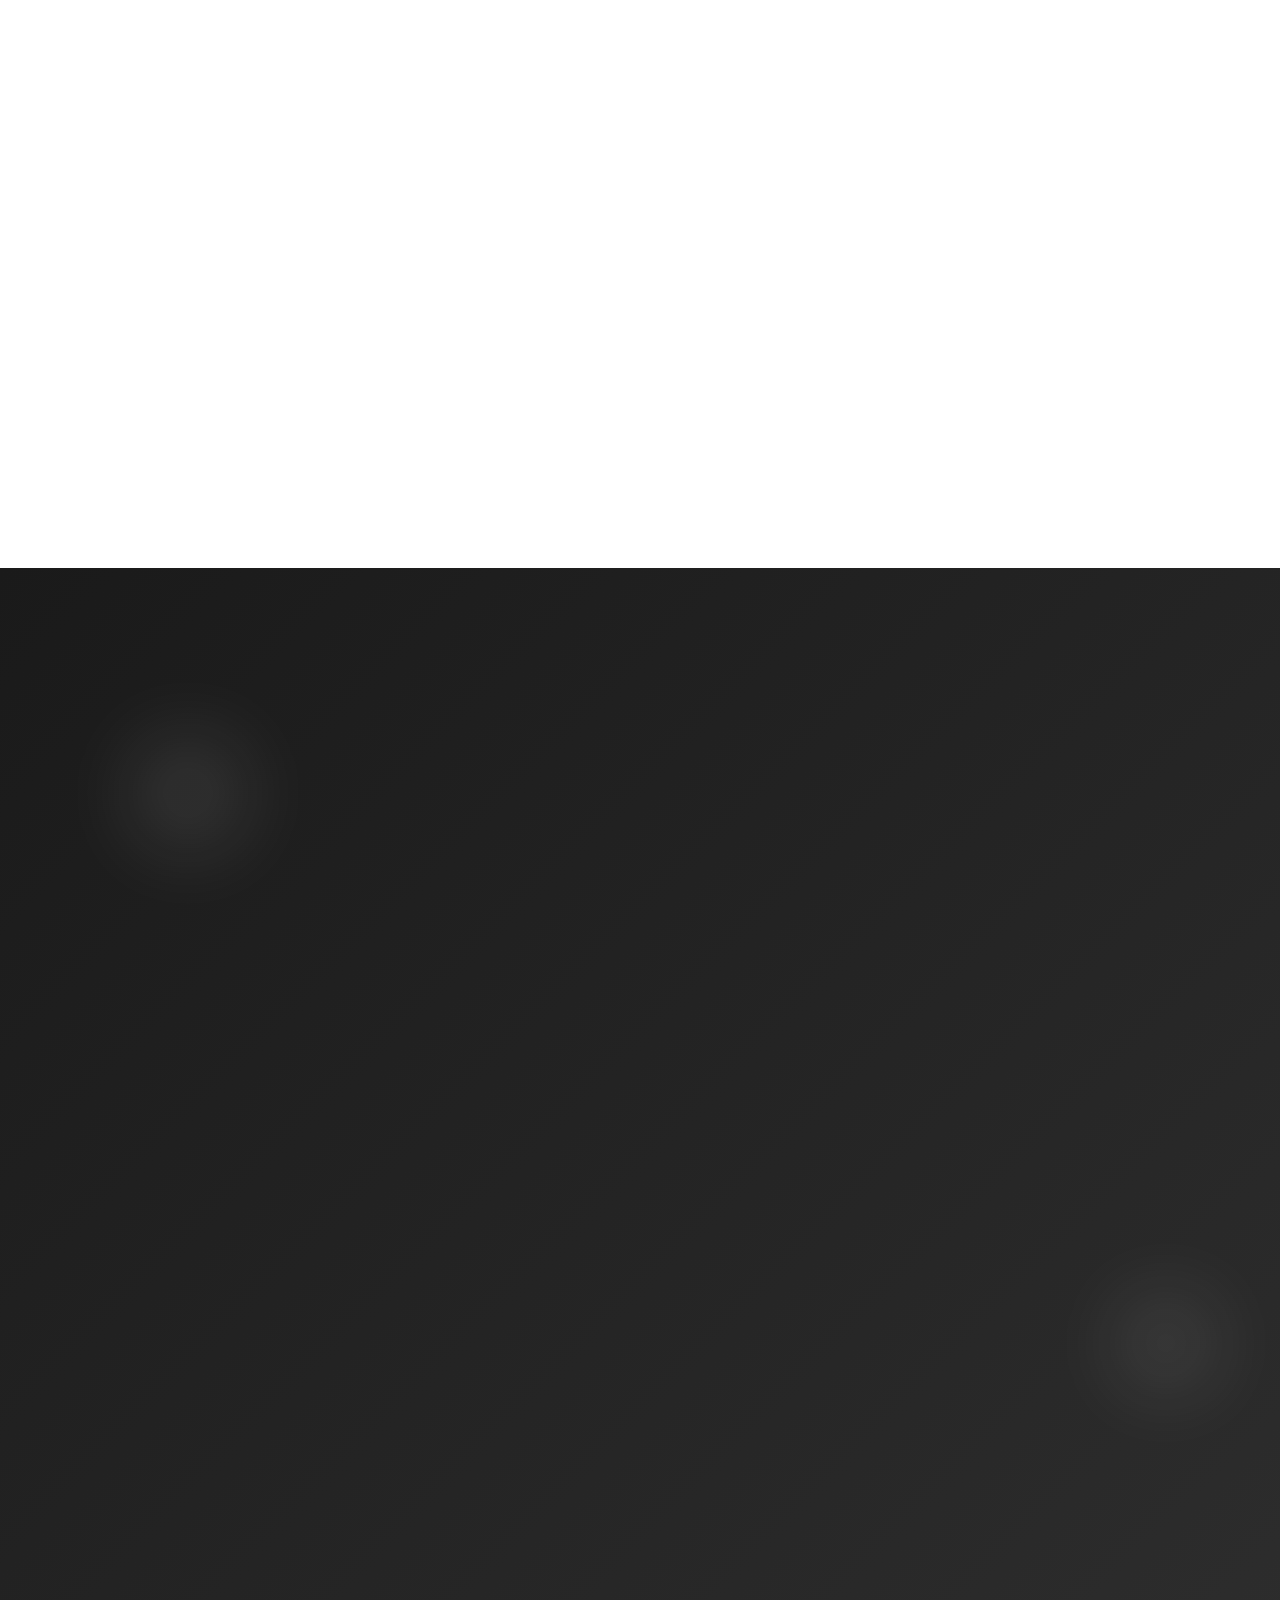
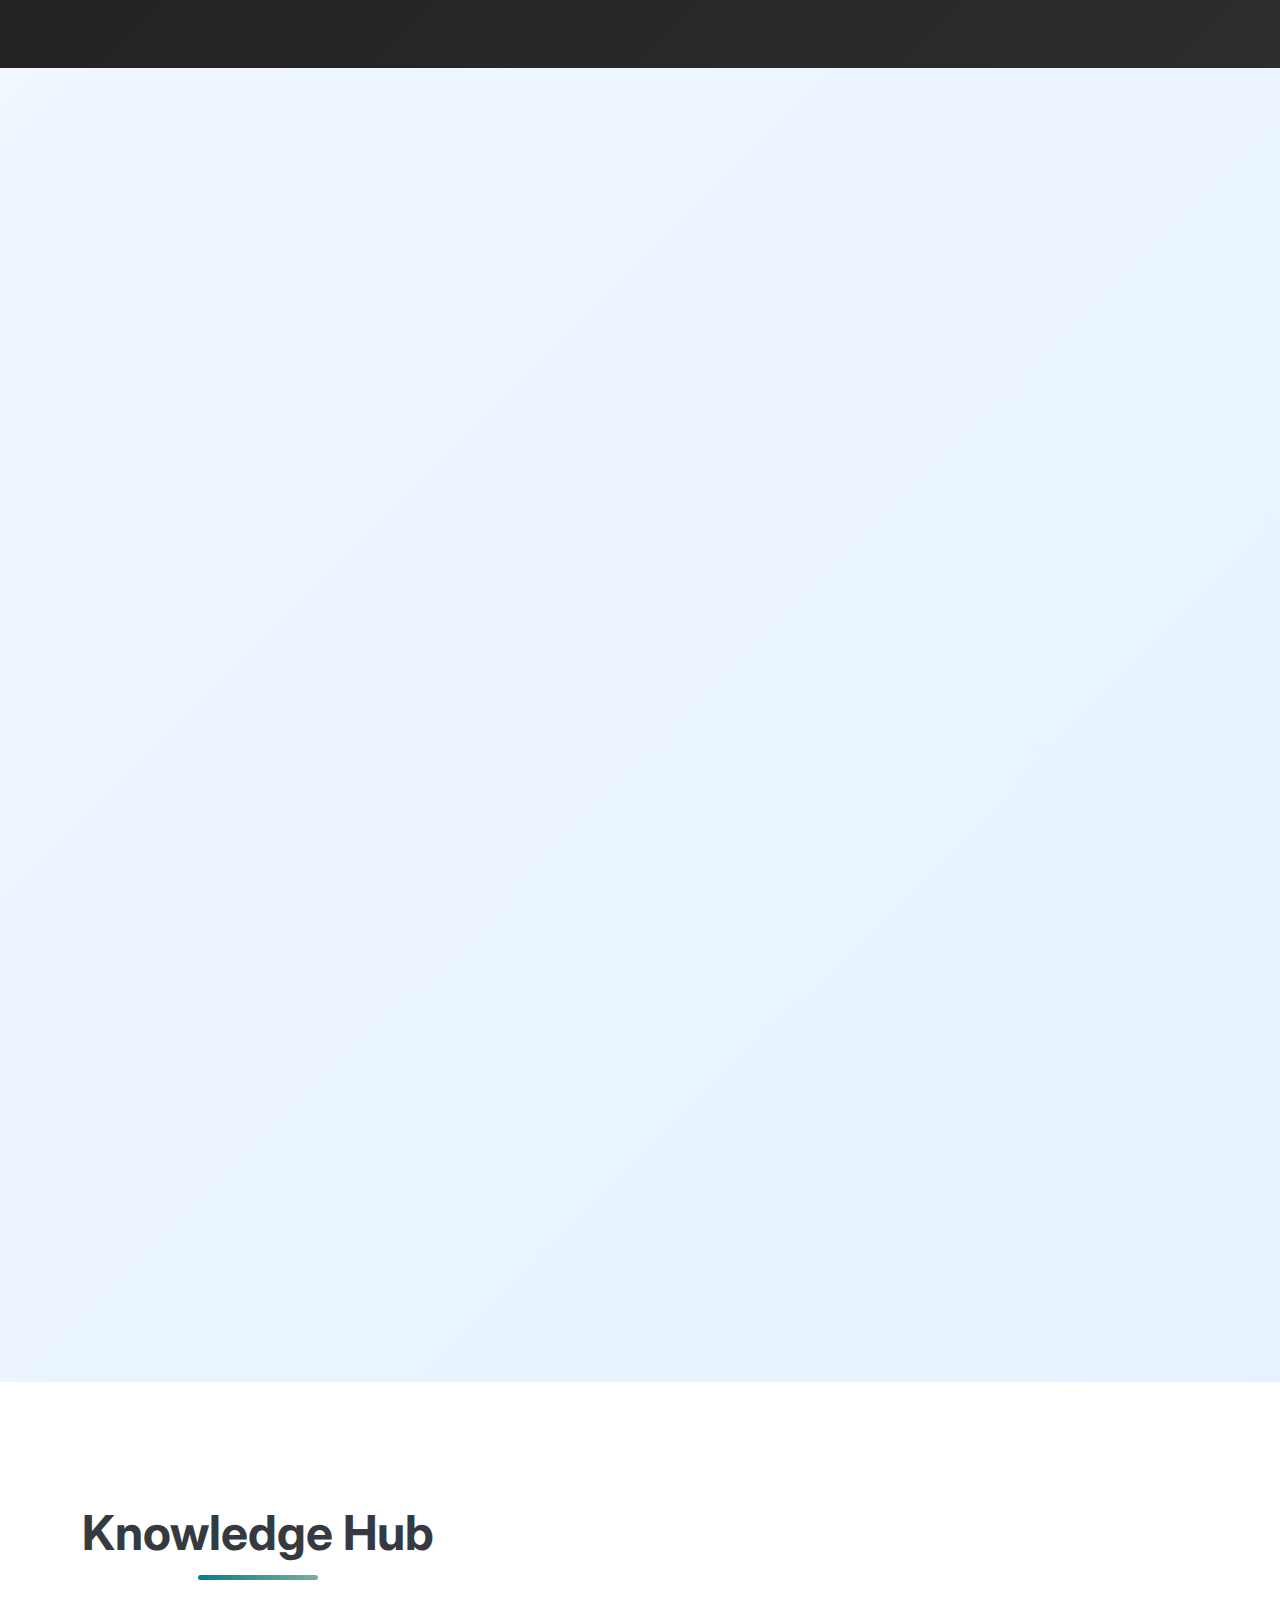
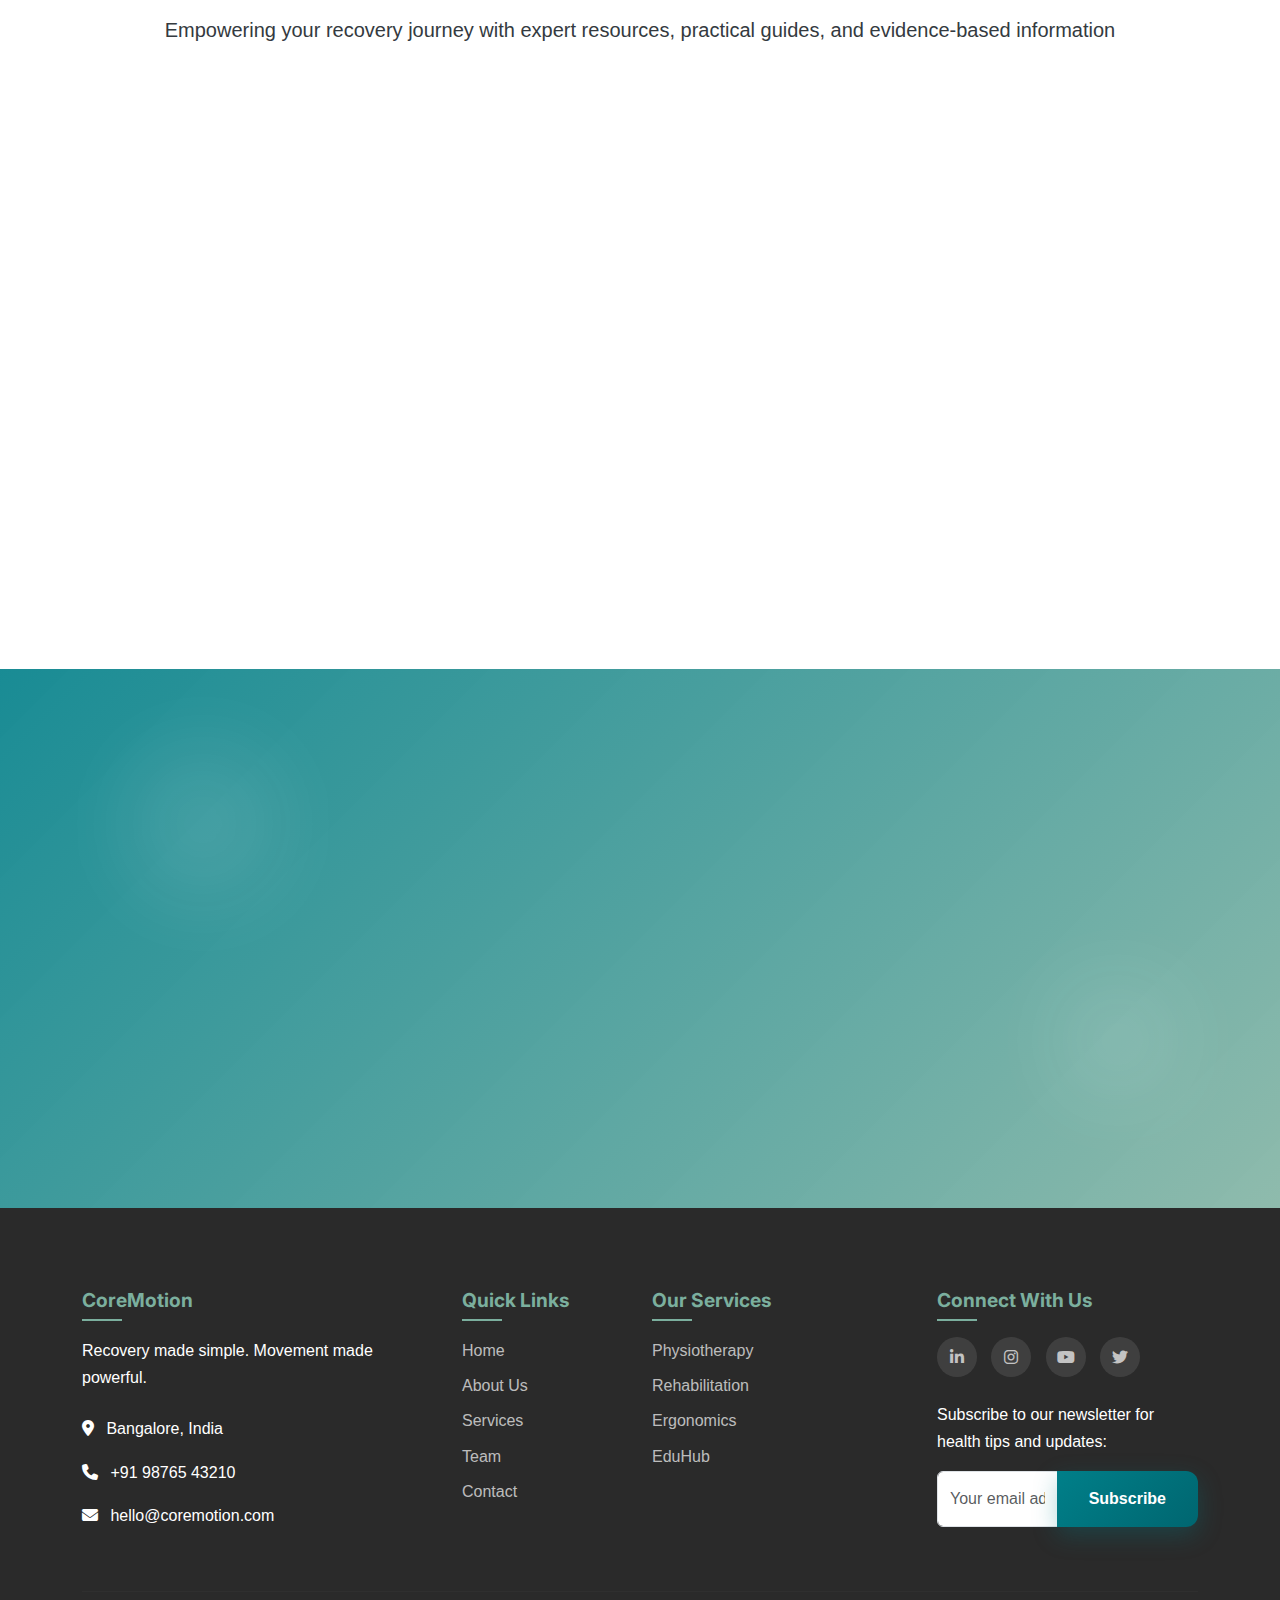
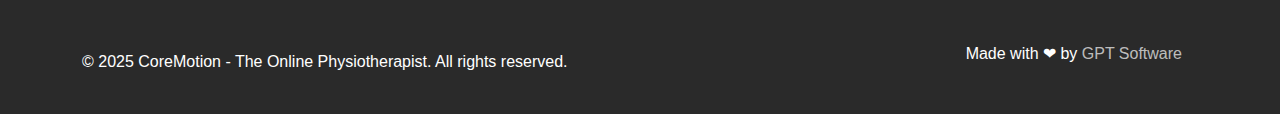
<file: services.html>
<!DOCTYPE html>
<html lang="en">
  <head>
    <meta charset="UTF-8" />
    <meta name="viewport" content="width=device-width, initial-scale=1.0" />
    <title>Our Services | CoreMotion - The Online Physiotherapist</title>

    <!-- Bootstrap 5 CSS -->
    <link
      href="https://cdn.jsdelivr.net/npm/bootstrap@5.3.2/dist/css/bootstrap.min.css"
      rel="stylesheet"
    />

    <!-- Font Awesome -->
    <link
      rel="stylesheet"
      href="https://cdnjs.cloudflare.com/ajax/libs/font-awesome/6.4.2/css/all.min.css"
    />

    <!-- Google Fonts -->
    <link
      href="https://fonts.googleapis.com/css2?family=Playfair+Display:wght@400;500;600;700;800&family=Inter:wght@300;400;500;600;700&display=swap"
      rel="stylesheet"
    />

    <!-- AOS CSS -->
    <link href="https://unpkg.com/aos@2.3.1/dist/aos.css" rel="stylesheet" />
    <link rel="stylesheet" href="css/style.css" />

    <style>
      :root {
        --teal-primary: #007f89;
        --teal-dark: #006670;
        --teal-light: #4da7b1;
        --sage-green: #7baf9e;
        --sage-light: #d1e2d9;
        --warm-gray: #f9fafa;
        --charcoal: #2a2a2a;
        --text-dark: #343a40;
        --text-light: #6c757d;
        --gold: #d4af37;
        --accent-purple: #8a4fff;
      }

      /* Services Hero Section */
      .services-hero-section {
        min-height: 100vh;
        background: linear-gradient(
            135deg,
            rgba(0, 127, 137, 0.7) 0%,
            rgba(123, 175, 158, 0.6) 100%
          ),
          url("https://images.unsplash.com/photo-1571019613454-1cb2f99b2d8b?ixlib=rb-4.0.3&ixid=M3wxMjA3fDB8MHxwaG90by1wYWdlfHx8fGVufDB8fHx8fA%3D%3D&auto=format&fit=crop&w=2070&q=80")
            center/cover no-repeat;
        display: flex;
        align-items: center;
        position: relative;
        overflow: hidden;
        padding-top: 80px;
      }

      .hero-video-container {
        position: absolute;
        top: 0;
        left: 0;
        width: 100%;
        height: 100%;
        z-index: -1;
      }

      .hero-video {
        width: 100%;
        height: 100%;
        object-fit: cover;
        opacity: 0.15;
      }

      .services-hero-content {
        text-align: center;
        max-width: 800px;
        margin: 0 auto;
        position: relative;
        z-index: 1;
        color: white;
        text-shadow: 0 2px 10px rgba(0, 0, 0, 0.3);
      }

      .services-hero-title {
        font-size: 4.5rem;
        margin-bottom: 1.5rem;
        color: white;
        line-height: 1.1;
      }

      .services-hero-subtitle {
        font-size: 1.8rem;
        margin-bottom: 2rem;
        opacity: 0.95;
      }

      .hero-stats {
        display: flex;
        justify-content: center;
        gap: 3rem;
        margin-top: 3rem;
      }

      .hero-stat {
        text-align: center;
      }

      .hero-stat-number {
        font-size: 2.5rem;
        font-weight: 700;
        margin-bottom: 0.5rem;
        color: var(--gold);
      }

      .hero-stat-label {
        font-size: 1rem;
        opacity: 0.9;
      }

      /* Section Styling */
      .services-section-padding {
        padding: 120px 0;
      }

      .services-section-title {
        position: relative;
        margin-bottom: 3rem;
        display: inline-block;
        font-size: 3rem;
      }

      .services-section-title:after {
        content: "";
        position: absolute;
        width: 120px;
        height: 5px;
        background: linear-gradient(
          to right,
          var(--teal-primary),
          var(--sage-green)
        );
        bottom: -15px;
        left: 0;
        border-radius: 3px;
      }

      .services-section-title.text-center:after {
        left: 50%;
        transform: translateX(-50%);
      }

      /* Physiotherapy Section */
      .physio-section {
        background: white;
        position: relative;
      }

      .physio-visual-card {
        border-radius: 25px;
        overflow: hidden;
        box-shadow: 0 25px 50px rgba(0, 0, 0, 0.15);
        height: 500px;
        background-size: cover;
        background-position: center;
        position: relative;
        transition: all 0.4s ease;
      }

      .physio-visual-card:hover {
        transform: translateY(-10px);
        box-shadow: 0 35px 60px rgba(0, 0, 0, 0.2);
      }

      .physio-overlay {
        position: absolute;
        bottom: 0;
        left: 0;
        right: 0;
        background: linear-gradient(transparent, rgba(0, 0, 0, 0.8));
        padding: 3rem;
        color: white;
      }

      /* Online Diagnosis Process */
      .diagnosis-process {
        background: linear-gradient(
          135deg,
          var(--teal-primary) 0%,
          var(--teal-dark) 100%
        );
        color: white;
        padding: 120px 0;
        position: relative;
        overflow: hidden;
      }

      .process-visual-card {
        background: rgba(255, 255, 255, 0.1);
        border-radius: 20px;
        padding: 3rem;
        text-align: center;
        backdrop-filter: blur(10px);
        border: 1px solid rgba(255, 255, 255, 0.2);
        height: 100%;
        transition: all 0.3s ease;
      }

      .process-visual-card:hover {
        transform: translateY(-10px);
        background: rgba(255, 255, 255, 0.15);
      }

      .process-icon {
        font-size: 4rem;
        margin-bottom: 2rem;
        color: var(--gold);
      }

      .process-number {
        width: 80px;
        height: 80px;
        background: var(--gold);
        border-radius: 50%;
        display: flex;
        align-items: center;
        justify-content: center;
        font-size: 2rem;
        font-weight: 700;
        margin: 0 auto 2rem;
        box-shadow: 0 15px 30px rgba(212, 175, 55, 0.4);
      }
      /* Conditions Section - FIXED FLIP CARDS */
      .conditions-section {
        background: white;
      }

      .condition-visual-card {
        background-color: transparent;
        width: 100%;
        height: 450px;
        perspective: 1000px;
        margin-bottom: 30px;
        border-radius: 25px;
        overflow: visible; /* CHANGED from hidden */
      }

      .condition-card-inner {
        position: relative;
        width: 100%;
        height: 100%;
        text-align: center;
        transition: transform 0.8s;
        transform-style: preserve-3d;
        border-radius: 25px;
        box-shadow: 0 20px 40px rgba(0, 0, 0, 0.15);
      }

      .condition-visual-card:hover .condition-card-inner {
        transform: rotateY(180deg);
      }

      .condition-card-front,
      .condition-card-back {
        position: absolute;
        width: 100%;
        height: 100%;
        -webkit-backface-visibility: hidden;
        backface-visibility: hidden;
        border-radius: 25px;
        overflow: hidden;
      }

      .condition-card-front {
        background-size: cover;
        background-position: center;
        color: white;
        display: flex;
        flex-direction: column;
        justify-content: flex-end;
        padding: 2rem;
        position: relative;
      }

      .condition-card-front:before {
        content: "";
        position: absolute;
        top: 0;
        left: 0;
        width: 100%;
        height: 100%;
        background: linear-gradient(transparent, rgba(0, 0, 0, 0.7));
        z-index: 1;
      }

      .condition-card-front-content {
        position: relative;
        z-index: 2;
      }

      .condition-card-back {
        background: linear-gradient(
          135deg,
          var(--teal-primary) 0%,
          var(--sage-green) 100%
        );
        color: white;
        transform: rotateY(180deg);
        padding: 2.5rem;
        display: flex;
        flex-direction: column;
        justify-content: center;
        text-align: left;
        /* ADD THESE PROPERTIES */
        top: 0;
        left: 0;
      }
    /* This media query ensures the scrollbar on the back of the card on smaller screens */
@media (max-width: 991.98px) {
    .condition-card-back {
        /* Set a specific max-height, subtracting vertical padding to ensure content fits */
        /* Assuming .condition-visual-card has a height of 450px and .condition-card-back has 2.5rem (~40px) top/bottom padding */
        max-height:100% ;/* 100% of parent .condition-card-inner, minus top and bottom padding (2 * 2.5rem = 5rem) */
        overflow-y: auto; /* Enable scrolling for overflow content */
        -webkit-overflow-scrolling: touch; /* Smoother scrolling on iOS */
        padding: 2.5rem; /* Keep existing padding, crucial for calc above */
        box-sizing: border-box; /* Include padding in the element's total height */
        justify-content:flex-start;
    }}
      .condition-badge {
        background: var(--gold);
        color: var(--charcoal);
        padding: 0.5rem 1rem;
        border-radius: 25px;
        font-weight: 600;
        display: inline-block;
        margin-bottom: 1rem;
      }

      /* Ergonomics Section */
      .ergonomics-section {
        background: linear-gradient(135deg, #1a1a1a 0%, #2d2d2d 100%);
        color: white;
        padding: 120px 0;
        position: relative;
        overflow: hidden;
      }

      .ergonomics-visual {
        border-radius: 25px;
        overflow: hidden;
        box-shadow: 0 25px 50px rgba(0, 0, 0, 0.3);
        height: 500px;
        background-size: cover;
        background-position: center;
      }

      .hustle-visual-card {
        background: rgba(255, 255, 255, 0.1);
        border-radius: 20px;
        padding: 2.5rem;
        margin-bottom: 2rem;
        border-left: 4px solid var(--gold);
        backdrop-filter: blur(10px);
        transition: all 0.3s ease;
      }

      .hustle-visual-card:hover {
        transform: translateX(10px);
        background: rgba(255, 255, 255, 0.15);
      }

      /* Stroke Rehab Section - Redesigned */
      .stroke-rehab-section {
        background: linear-gradient(135deg, #f0f7ff 0%, #e6f2ff 100%);
        padding: 120px 0;
        position: relative;
        overflow: hidden;
      }

      .rehab-visual-card {
        background: white;
        border-radius: 20px;
        padding: 3rem;
        box-shadow: 0 20px 40px rgba(0, 0, 0, 0.08);
        margin-bottom: 2rem;
        border-top: 5px solid var(--teal-primary);
        transition: all 0.4s ease;
        height: 100%;
        position: relative;
        overflow: hidden;
      }

      .rehab-visual-card:before {
        content: "";
        position: absolute;
        top: 0;
        left: 0;
        width: 100%;
        height: 5px;
        background: linear-gradient(
          90deg,
          var(--teal-primary),
          var(--sage-green)
        );
      }

      .rehab-visual-card:hover {
        transform: translateY(-10px);
        box-shadow: 0 30px 50px rgba(0, 0, 0, 0.15);
      }

      .rehab-icon {
        font-size: 3.5rem;
        color: var(--teal-primary);
        margin-bottom: 1.5rem;
        background: linear-gradient(
          135deg,
          var(--teal-primary),
          var(--sage-green)
        );
        -webkit-background-clip: text;
        -webkit-text-fill-color: transparent;
        background-clip: text;
      }

      .rehab-image-container {
        border-radius: 20px;
        overflow: hidden;
        box-shadow: 0 20px 40px rgba(0, 0, 0, 0.1);
        height: 100%;
        background-size: cover;
        background-position: center;
      }

      /* EduHub Section - Redesigned */
      .eduhub-section {
        background: white;
        padding: 120px 0;
        position: relative;
      }

      .eduhub-visual-card {
        background: linear-gradient(135deg, #ffffff 0%, var(--warm-gray) 100%);
        border-radius: 25px;
        padding: 3rem;
        box-shadow: 0 20px 40px rgba(0, 0, 0, 0.08);
        transition: all 0.4s ease;
        height: 100%;
        text-align: center;
        position: relative;
        overflow: hidden;
        border: 1px solid rgba(0, 0, 0, 0.05);
      }

      .eduhub-visual-card:before {
        content: "";
        position: absolute;
        top: 0;
        left: 0;
        width: 100%;
        height: 5px;
        background: linear-gradient(
          90deg,
          var(--teal-primary),
          var(--sage-green)
        );
      }

      .eduhub-visual-card:hover {
        transform: translateY(-15px);
        box-shadow: 0 30px 60px rgba(0, 0, 0, 0.15);
      }

      .eduhub-icon {
        font-size: 4rem;
        margin-bottom: 2rem;
        background: linear-gradient(
          135deg,
          var(--teal-primary),
          var(--sage-green)
        );
        -webkit-background-clip: text;
        -webkit-text-fill-color: transparent;
        background-clip: text;
      }

      /* CTA Section - Redesigned */
      .services-cta-section {
        background: linear-gradient(
            135deg,
            rgba(0, 127, 137, 0.9) 0%,
            rgba(123, 175, 158, 0.85) 100%
          ),
          url("https://images.unsplash.com/photo-1576091160550-2173dba999ef?ixlib=rb-4.0.3&ixid=M3wxMjA3fDB8MHxwaG90by1wYWdlfHx8fGVufDB8fHx8fA%3D%3D&auto=format&fit=crop&w=2070&q=80")
            center/cover no-repeat;
        color: white;
        padding: 150px 0;
        text-align: center;
        position: relative;
        overflow: hidden;
      }

      .cta-content {
        position: relative;
        z-index: 1;
        max-width: 800px;
        margin: 0 auto;
      }

      .cta-stats {
        display: flex;
        justify-content: center;
        gap: 4rem;
        margin-top: 3rem;
      }

      .cta-stat {
        text-align: center;
      }

      .cta-stat-number {
        font-size: 3rem;
        font-weight: 700;
        margin-bottom: 0.5rem;
        color: var(--gold);
      }

      .cta-stat-label {
        font-size: 1.1rem;
        opacity: 0.9;
      }

      /* New Visual Enhancements */
      .floating-element {
        position: absolute;
        width: 100px;
        height: 100px;
        border-radius: 50%;
        background: rgba(255, 255, 255, 0.1);
        filter: blur(40px);
        z-index: 0;
      }

      .pulse-animation {
        animation: pulse 2s infinite;
      }

      @keyframes pulse {
        0% {
          transform: scale(1);
          opacity: 1;
        }
        50% {
          transform: scale(1.05);
          opacity: 0.8;
        }
        100% {
          transform: scale(1);
          opacity: 1;
        }
      }

      .visual-highlight {
        position: relative;
        overflow: hidden;
      }

      .visual-highlight:before {
        content: "";
        position: absolute;
        top: 0;
        left: -100%;
        width: 100%;
        height: 100%;
        background: linear-gradient(
          90deg,
          transparent,
          rgba(255, 255, 255, 0.2),
          transparent
        );
        transition: 0.5s;
      }

      .visual-highlight:hover:before {
        left: 100%;
      }

      .gradient-text {
        background: linear-gradient(
          135deg,
          var(--teal-primary),
          var(--sage-green)
        );
        -webkit-background-clip: text;
        -webkit-text-fill-color: transparent;
        background-clip: text;
      }

      .parallax-bg {
        background-attachment: fixed;
        background-position: center;
        background-repeat: no-repeat;
        background-size: cover;
      }

      .image-overlay {
        position: relative;
      }

      .image-overlay:after {
        content: "";
        position: absolute;
        top: 0;
        left: 0;
        width: 100%;
        height: 100%;
        background: linear-gradient(
          135deg,
          rgba(0, 127, 137, 0.3) 0%,
          rgba(123, 175, 158, 0.3) 100%
        );
        z-index: 1;
      }

      .image-overlay-content {
        position: relative;
        z-index: 2;
      }

      /* Responsive Design */
      @media (max-width: 1200px) {
        .services-hero-title {
          font-size: 4rem;
        }
      }

      @media (max-width: 992px) {
        .services-hero-section {
          padding: 100px 0 60px;
          min-height: auto;
        }

        .services-hero-title {
          font-size: 3.5rem;
        }

        .services-section-padding {
          padding: 100px 0;
        }

        .services-section-title {
          font-size: 2.5rem;
        }

        .condition-visual-card {
          height: 400px;
        }
      }

      @media (max-width: 768px) {
        .services-hero-title {
          font-size: 3rem;
        }

        .services-hero-subtitle {
          font-size: 1.5rem;
        }

        .hero-stats {
          flex-direction: column;
          gap: 1.5rem;
        }

        .condition-visual-card {
          height: 350px;
        }

        .cta-stats {
          flex-direction: column;
          gap: 2rem;
        }
      }

      @media (max-width: 576px) {
        .services-hero-title {
          font-size: 2.5rem;
          margin-top: 6rem;
        }

        .services-hero-subtitle {
          font-size: 1.3rem;
        }

        .services-section-title {
          font-size: 2rem;
        }

        .condition-visual-card {
          height: 300px;
        }
      }
    </style>
  </head>
  <body>
    <!-- Navigation -->
    <nav class="navbar navbar-expand-lg navbar-light fixed-top">
      <div class="container">
        <!-- Calendar Icon for Mobile (visible on mobile only) -->
        <div class="mobile-calendar d-flex align-items-center">
          <a href="#" class="nav-calendar-icon" title="Book Appointment">
            <i class="fas fa-calendar-alt fa-2x" style="color: #007f89"></i>
          </a>
        </div>
        <div class="logo">
          <a class="navbar-brand" href="#">
            <img src="img/logo.png" style="width: 120px; height: 80px" alt="" />
          </a>
        </div>

        <button
          class="navbar-toggler"
          type="button"
          data-bs-toggle="collapse"
          data-bs-target="#navbarNav"
        >
          <span class="navbar-toggler-icon"></span>
        </button>

        <div class="collapse navbar-collapse" id="navbarNav">
          <ul class="navbar-nav ms-auto">
            <li class="nav-item">
              <a class="nav-link" href="/">Home</a>
            </li>
            <li class="nav-item">
              <a class="nav-link" href="about.html">About</a>
            </li>
            <li class="nav-item">
              <a class="nav-link active" href="services.html">Services</a>
            </li>
            <li class="nav-item">
              <a class="nav-link" href="team.html">Team</a>
            </li>
            <li class="nav-item">
              <a class="nav-link" href="journal.html">Journal</a>
            </li>
            <li class="nav-item">
              <a class="nav-link" href="contact.html">Contact</a>
            </li>
            <li class="nav-item ms-2 d-none d-lg-block">
              <div class="d-flex align-items-center">
                <a href="#" class="btn btn-teal"> Book Assessment </a>
              </div>
            </li>

            <li class="nav-item">
              <!-- Calendar Icon for Desktop (visible on desktop only) -->
              <div class="desktop-calendar">
                <a href="#" class="nav-link">
                  <i
                    class="fas fa-calendar-alt fa-2x"
                    style="color: #007f89"
                  ></i
                ></a>
              </div>
            </li>
          </ul>
        </div>
      </div>
    </nav>

    <main>
      <!-- Services Hero Section -->
      <section class="services-hero-section">
        <div
          class="floating-element"
          style="top: 10%; left: 5%; width: 150px; height: 150px"
        ></div>
        <div
          class="floating-element"
          style="top: 60%; right: 10%; width: 120px; height: 120px"
        ></div>
        <div
          class="floating-element"
          style="bottom: 20%; left: 15%; width: 100px; height: 100px"
        ></div>

        <div class="hero-video-container">
          <video class="hero-video" autoplay muted loop>
            <source
              src="https://assets.mixkit.co/videos/preview/mixkit-woman-doing-yoga-exercises-at-home-44559-large.mp4"
              type="video/mp4"
            />
          </video>
        </div>
        <div class="container">
          <div class="services-hero-content" data-aos="fade-up">
            <h1 class="services-hero-title">Transform Your Recovery Journey</h1>
            <p class="services-hero-subtitle">
              Evidence-based physiotherapy meets cutting-edge technology for
              personalized care from home
            </p>
            <a
              href="#physio-section"
              class="btn btn-teal btn-lg pulse-animation"
            >
              <i class="fas fa-arrow-down me-2"></i>Explore Our Services
            </a>
          </div>
        </div>
      </section>

      <!-- Physiotherapy Section -->
      <section
        id="physio-section"
        class="physio-section services-section-padding"
      >
        <div class="container">
          <h2 class="services-section-title text-center mb-5">
            Physiotherapy at CoreMotion
          </h2>

          <div class="row align-items-center mb-5">
            <div class="col-lg-6" data-aos="fade-right">
              <div
                class="physio-visual-card visual-highlight"
                style="
                  background-image: url('img/img_homepage/we\ we\ need.jpg');
                "
              >
                <div class="physio-overlay">
                  <h3 class="text-white">
                    Active Movement-Based Rehabilitation
                  </h3>
                  <p class="text-white mb-0">
                    Combining science-backed advice with cutting-edge technology
                  </p>
                </div>
              </div>
            </div>
            <div class="col-lg-6" data-aos="fade-left">
              <h3 class="mb-4">When and Why Do You Need Physiotherapy?</h3>
              <p class="mb-4 fs-5">
                You may benefit from physiotherapy if you experience pain or
                stiffness that limits movement, have suffered an injury,
                struggle with posture-related problems, or want to prevent
                future injuries.
              </p>
              <p class="fs-5">
                <strong>Early intervention is key</strong> — it leads to faster
                recovery, less pain, and a lower risk of long-term
                complications.
              </p>

              <div class="mt-4">
                <h5>Can Physiotherapy Be Done Online?</h5>
                <p class="mb-0">
                  <strong>Yes.</strong> With today's tools, physiotherapy is
                  just as accurate and effective online as it is face-to-face.
                </p>
              </div>
            </div>
          </div>
        </div>
      </section>

      <!-- Online Diagnosis Process -->
      <section class="diagnosis-process">
        <div
          class="floating-element"
          style="top: 10%; right: 5%; width: 120px; height: 120px"
        ></div>
        <div
          class="floating-element"
          style="bottom: 20%; left: 10%; width: 100px; height: 100px"
        ></div>

        <div class="container">
          <h2 class="services-section-title text-white text-center mb-5">
            How Online Diagnosis Works
          </h2>
          <p class="text-center mb-5 fs-5 text-white">
            Our four-step process ensures accurate diagnosis and personalized
            treatment plans
          </p>

          <div class="row">
            <div
              class="col-lg-3 col-md-6 mb-4"
              data-aos="fade-up"
              data-aos-delay="100"
            >
              <div class="process-visual-card visual-highlight">
                <div class="process-number">1</div>
                <div class="process-icon">
                  <i class="fas fa-clipboard-list"></i>
                </div>
                <h4>Comprehensive History</h4>
                <p>
                  Detailed questions about symptoms, injury, lifestyle, and
                  medical background
                </p>
              </div>
            </div>
            <div
              class="col-lg-3 col-md-6 mb-4"
              data-aos="fade-up"
              data-aos-delay="200"
            >
              <div class="process-visual-card visual-highlight">
                <div class="process-number">2</div>
                <div class="process-icon">
                  <i class="fas fa-video"></i>
                </div>
                <h4>Video Observation</h4>
                <p>
                  Guided movements & posture checks over video with advanced
                  analysis
                </p>
              </div>
            </div>
            <div
              class="col-lg-3 col-md-6 mb-4"
              data-aos="fade-up"
              data-aos-delay="300"
            >
              <div class="process-visual-card visual-highlight">
                <div class="process-number">3</div>
                <div class="process-icon">
                  <i class="fas fa-tasks"></i>
                </div>
                <h4>Self-Assessment Tests</h4>
                <p>
                  Safe, therapist-directed checks for muscles, joints, and
                  flexibility
                </p>
              </div>
            </div>
            <div
              class="col-lg-3 col-md-6 mb-4"
              data-aos="fade-up"
              data-aos-delay="400"
            >
              <div class="process-visual-card visual-highlight">
                <div class="process-number">4</div>
                <div class="process-icon">
                  <i class="fas fa-file-medical"></i>
                </div>
                <h4>Personalized Plan</h4>
                <p>
                  Combining findings to give you a clear diagnosis and treatment
                  plan
                </p>
              </div>
            </div>
          </div>
        </div>
      </section>

      <!-- Conditions We Treat Section - FIXED FLIP CARDS -->
      <section class="conditions-section services-section-padding">
        <div class="container">
          <h2 class="services-section-title text-center mb-5">
            Conditions We Treat
          </h2>
          <p class="text-center mb-5 fs-5">
            Evidence-based treatment for a wide range of conditions through
            guided video consultations and advanced rehab software
          </p>

          <div class="row">
            <!-- Sports Injuries -->
            <div
              class="col-lg-4 col-md-6 mb-4"
              data-aos="fade-up"
              data-aos-delay="100"
            >
              <div class="condition-visual-card">
                <div class="condition-card-inner">
                  <div
                    class="condition-card-front"
                    style="
                      background-image: url('https://images.unsplash.com/photo-1571019613454-1cb2f99b2d8b?ixlib=rb-4.0.3&ixid=M3wxMjA3fDB8MHxwaG90by1wYWdlfHx8fGVufDB8fHx8fA%3D%3D&auto=format&fit=crop&w=2070&q=80');
                    "
                  >
                    <div class="condition-card-front-content">
                      <span class="condition-badge"
                        >Sports & Musculoskeletal</span
                      >
                      <h3 class="text-white">Active Recovery</h3>
                      <p class="text-white">
                        Click to learn more about treatment
                      </p>
                    </div>
                  </div>
                  <div class="condition-card-back">
                    <h4 class="text-white mb-3">Sports Injuries Treatment</h4>
                    <p class="text-white">
                      Studies show exercise-based physiotherapy programs
                      delivered remotely achieve recovery outcomes comparable to
                      in-person therapy.
                    </p>
                    <ul class="text-white mt-3">
                      <li>ACL, Achilles, rotator cuff injuries</li>
                      <li>Runner's knee, tennis/golfer's elbow</li>
                      <li>Post-fracture recovery programs</li>
                      <li>Muscle strains and ligament sprains</li>
                    </ul>
                    <div class="mt-4">
                      <span class="badge bg-gold">98% Success Rate</span>
                    </div>
                  </div>
                </div>
              </div>
            </div>

            <!-- Post-Surgical -->
            <div
              class="col-lg-4 col-md-6 mb-4"
              data-aos="fade-up"
              data-aos-delay="200"
            >
              <div class="condition-visual-card">
                <div class="condition-card-inner">
                  <div
                    class="condition-card-front"
                    style="
                      background-image: url('https://images.unsplash.com/photo-1559757175-0eb30cd8c063?ixlib=rb-4.0.3&ixid=M3wxMjA3fDB8MHxwaG90by1wYWdlfHx8fGVufDB8fHx8fA%3D%3D&auto=format&fit=crop&w=2070&q=80');
                    "
                  >
                    <div class="condition-card-front-content">
                      <span class="condition-badge">Post-Surgical Rehab</span>
                      <h3 class="text-white">Structured Recovery</h3>
                      <p class="text-white">
                        Click to learn more about treatment
                      </p>
                    </div>
                  </div>
                  <div class="condition-card-back">
                    <h4 class="text-white mb-3">
                      Post-Surgical Rehabilitation
                    </h4>
                    <p class="text-white">
                      Evidence shows patients following supervised home-based
                      rehab recover strength and mobility just as well as clinic
                      sessions.
                    </p>
                    <ul class="text-white mt-3">
                      <li>Knee or hip replacement recovery</li>
                      <li>ACL and meniscus surgery rehab</li>
                      <li>Spine procedures & shoulder repairs</li>
                      <li>Ankle or wrist surgeries recovery</li>
                    </ul>
                    <div class="mt-4">
                      <span class="badge bg-gold">Faster Recovery</span>
                    </div>
                  </div>
                </div>
              </div>
            </div>

            <!-- Chronic Pain -->
            <div
              class="col-lg-4 col-md-6 mb-4"
              data-aos="fade-up"
              data-aos-delay="300"
            >
              <div class="condition-visual-card">
                <div class="condition-card-inner">
                  <div
                    class="condition-card-front"
                    style="
                      background-image: url('https://images.unsplash.com/photo-1544367567-0f2fcb009e0b?ixlib=rb-4.0.3&ixid=M3wxMjA3fDB8MHxwaG90by1wYWdlfHx8fGVufDB8fHx8fA%3D%3D&auto=format&fit=crop&w=2120&q=80');
                    "
                  >
                    <div class="condition-card-front-content">
                      <span class="condition-badge"
                        >Chronic Pain & Arthritis</span
                      >
                      <h3 class="text-white">Pain Management</h3>
                      <p class="text-white">
                        Click to learn more about treatment
                      </p>
                    </div>
                  </div>
                  <div class="condition-card-back">
                    <h4 class="text-white mb-3">Chronic Conditions Care</h4>
                    <p class="text-white">
                      Virtual physiotherapy programs, including exercise and
                      education, proven effective in reducing pain and improving
                      quality of life.
                    </p>
                    <ul class="text-white mt-3">
                      <li>Back pain & slipped discs treatment</li>
                      <li>Osteoarthritis & rheumatoid arthritis</li>
                      <li>Posture-related headaches relief</li>
                      <li>Sciatica and nerve pain management</li>
                    </ul>
                    <div class="mt-4">
                      <span class="badge bg-gold">Pain Reduction</span>
                    </div>
                  </div>
                </div>
              </div>
            </div>
          </div>
        </div>
      </section>

      <!-- Ergonomics Section -->
      <section class="ergonomics-section">
        <div
          class="floating-element"
          style="top: 15%; left: 10%; width: 120px; height: 120px"
        ></div>
        <div
          class="floating-element"
          style="bottom: 25%; right: 5%; width: 100px; height: 100px"
        ></div>

        <div class="container">
          <div class="row align-items-center">
            <div class="col-lg-6" data-aos="fade-right">
              <div
                class="ergonomics-visual"
                style="
                  background-image: url('img/PROFESSIONAL\ CONSULTATION.jpg');
                "
              ></div>
            </div>
            <div class="col-lg-6" data-aos="fade-left">
              <h2 class="services-section-title text-white mb-5">
                Ergonomics at CoreMotion
              </h2>

              <div class="hustle-visual-card visual-highlight">
                <h3 class="text-white">The Hustle is Real</h3>
                <p class="text-white mb-0">
                  We get it. Everyone's out here grinding — long hours at the
                  laptop, chasing deadlines, building start-ups. The hustle
                  culture is alive, and you're on fire doing amazing things.
                </p>
              </div>

              <div class="hustle-visual-card visual-highlight">
                <h3 class="text-white">Why Ergonomics Matters</h3>
                <p class="text-white mb-0">
                  The body wasn't built for 12-hour screen days. Hustle without
                  care = burnout. That's why ergonomics is your secret weapon
                  for sustainable success.
                </p>
              </div>

              <div class="hustle-visual-card visual-highlight">
                <h3 class="text-white">CoreMotion Has Your Back</h3>
                <p class="text-white mb-0">
                  We're not here with boring posture lectures. We're here with
                  solutions that fit your life and keep you performing at your
                  best.
                </p>
              </div>
            </div>
          </div>
        </div>
      </section>

      <!-- Stroke Rehab Section - Redesigned -->
      <section class="stroke-rehab-section">
        <div class="container">
          <div class="row align-items-center mb-5">
            <div class="col-lg-6" data-aos="fade-right">
              <h2 class="services-section-title mb-4">
                Neuro-Rehabilitation Journey
              </h2>
              <p class="fs-5 mb-4">
                Our specialized stroke recovery program combines cutting-edge
                technology with personalized care to help you regain function
                and independence.
              </p>
              <p class="fs-5">
                Through guided video consultations and advanced rehab software,
                we create a comprehensive recovery plan tailored to your
                specific needs and goals.
              </p>

              <div class="mt-5">
                <div class="d-flex align-items-center mb-3">
                  <div class="bg-teal-primary rounded-circle p-2 me-3">
                    <i class="fas fa-check text-white"></i>
                  </div>
                  <p class="mb-0">Personalized recovery plans</p>
                </div>
                <div class="d-flex align-items-center mb-3">
                  <div class="bg-teal-primary rounded-circle p-2 me-3">
                    <i class="fas fa-check text-white"></i>
                  </div>
                  <p class="mb-0">Family and caregiver support</p>
                </div>
                <div class="d-flex align-items-center">
                  <div class="bg-teal-primary rounded-circle p-2 me-3">
                    <i class="fas fa-check text-white"></i>
                  </div>
                  <p class="mb-0">Progress tracking and adjustments</p>
                </div>
              </div>
            </div>
            <div class="col-lg-6" data-aos="fade-left">
              <div
                class="rehab-image-container"
                style="
                  background-image: url('https://images.unsplash.com/photo-1559757148-5c350d0d3c56?ixlib=rb-4.0.3&ixid=M3wxMjA3fDB8MHxwaG90by1wYWdlfHx8fGVufDB8fHx8fA%3D%3D&auto=format&fit=crop&w=2071&q=80');
                  height: 500px;
                "
              ></div>
            </div>
          </div>

          <div class="row mt-5">
            <div class="col-lg-4 mb-4" data-aos="fade-up" data-aos-delay="100">
              <div class="rehab-visual-card">
                <div class="rehab-icon">
                  <i class="fas fa-brain"></i>
                </div>
                <h4>Cognitive Recovery</h4>
                <p>
                  Memory, attention, and executive function exercises tailored
                  to your cognitive needs and recovery stage.
                </p>
              </div>
            </div>
            <div class="col-lg-4 mb-4" data-aos="fade-up" data-aos-delay="200">
              <div class="rehab-visual-card">
                <div class="rehab-icon">
                  <i class="fas fa-walking"></i>
                </div>
                <h4>Mobility Restoration</h4>
                <p>
                  Targeted exercises to improve balance, coordination, and
                  movement patterns for daily activities.
                </p>
              </div>
            </div>
            <div class="col-lg-4 mb-4" data-aos="fade-up" data-aos-delay="300">
              <div class="rehab-visual-card">
                <div class="rehab-icon">
                  <i class="fas fa-hands-helping"></i>
                </div>
                <h4>Family Integration</h4>
                <p>
                  Training and support for family members to assist with
                  exercises and daily functional tasks.
                </p>
              </div>
            </div>
          </div>
        </div>
      </section>

      <!-- EduHub Section - Redesigned -->
      <section class="eduhub-section">
        <div class="container">
          <h2 class="services-section-title text-center mb-5">Knowledge Hub</h2>
          <p class="text-center mb-5 fs-5">
            Empowering your recovery journey with expert resources, practical
            guides, and evidence-based information
          </p>

          <div class="row">
            <div
              class="col-lg-4 col-md-6 mb-4"
              data-aos="fade-up"
              data-aos-delay="100"
            >
              <div class="eduhub-visual-card">
                <div class="eduhub-icon">
                  <i class="fas fa-user-md"></i>
                </div>
                <h4>Expert Guidance</h4>
                <p>
                  Access our library of video tutorials, articles, and Q&A
                  sessions with our specialist physiotherapists.
                </p>
                <div class="mt-3">
                  <span class="badge bg-teal-primary">New Content Weekly</span>
                </div>
              </div>
            </div>
            <div
              class="col-lg-4 col-md-6 mb-4"
              data-aos="fade-up"
              data-aos-delay="200"
            >
              <div class="eduhub-visual-card">
                <div class="eduhub-icon">
                  <i class="fas fa-dumbbell"></i>
                </div>
                <h4>Exercise Library</h4>
                <p>
                  Comprehensive collection of rehabilitation exercises with
                  detailed instructions and video demonstrations.
                </p>
                <div class="mt-3">
                  <span class="badge bg-sage-green">200+ Exercises</span>
                </div>
              </div>
            </div>
            <div
              class="col-lg-4 col-md-6 mb-4"
              data-aos="fade-up"
              data-aos-delay="300"
            >
              <div class="eduhub-visual-card">
                <div class="eduhub-icon">
                  <i class="fas fa-book-medical"></i>
                </div>
                <h4>Recovery Resources</h4>
                <p>
                  Evidence-based guides on injury prevention, pain management,
                  and optimizing your recovery process.
                </p>
                <div class="mt-3">
                  <span class="badge bg-gold">Premium Content</span>
                </div>
              </div>
            </div>
          </div>
        </div>
      </section>

      <!-- CTA Section - Redesigned -->
      <section class="services-cta-section">
        <div
          class="floating-element"
          style="top: 15%; left: 10%; width: 150px; height: 150px"
        ></div>
        <div
          class="floating-element"
          style="bottom: 20%; right: 8%; width: 120px; height: 120px"
        ></div>

        <div class="container">
          <div class="cta-content" data-aos="fade-up">
            <h2 class="mb-4">Begin Your Recovery Journey Today</h2>
            <p class="mb-4 fs-5">
              Join hundreds of patients who have transformed their lives with
              our personalized online physiotherapy programs. Experience the
              future of rehabilitation from the comfort of your home.
            </p>
            <a href="#" class="btn btn-light btn-lg me-3 pulse-animation"
              >Start Your Assessment</a
            >
            <a href="contact.html" class="btn btn-outline-light btn-lg"
              >Speak to Our Team</a
            >
          </div>
        </div>
      </section>
    </main>

    <!-- Footer -->
    <footer class="footer">
      <div class="container">
        <div class="row">
          <div class="col-lg-4 mb-5 mb-lg-0">
            <h4 class="footer-heading">CoreMotion</h4>
            <p class="mb-4">Recovery made simple. Movement made powerful.</p>
            <p class="mb-3">
              <i class="fas fa-map-marker-alt me-2"></i> Bangalore, India
            </p>
            <p class="mb-3">
              <i class="fas fa-phone me-2"></i> +91 98765 43210
            </p>
            <p class="mb-0">
              <i class="fas fa-envelope me-2"></i> hello@coremotion.com
            </p>
          </div>

          <div class="col-lg-2 col-md-6 mb-5 mb-lg-0">
            <h4 class="footer-heading">Quick Links</h4>
            <ul class="list-unstyled">
              <li class="mb-2"><a href="#">Home</a></li>
              <li class="mb-2"><a href="#">About Us</a></li>
              <li class="mb-2"><a href="#">Services</a></li>
              <li class="mb-2"><a href="#">Team</a></li>
              <li class="mb-0"><a href="#">Contact</a></li>
            </ul>
          </div>

          <div class="col-lg-3 col-md-6 mb-5 mb-lg-0">
            <h4 class="footer-heading">Our Services</h4>
            <ul class="list-unstyled">
              <li class="mb-2"><a href="#"> Physiotherapy </a></li>
              <li class="mb-2"><a href="#">Rehabilitation</a></li>
              <li class="mb-2"><a href="#">Ergonomics</a></li>
              <li class="mb-2"><a href="#">EduHub</a></li>
            </ul>
          </div>

          <div class="col-lg-3">
            <h4 class="footer-heading">Connect With Us</h4>
            <div class="social-icons mb-4">
              <a href="#"><i class="fab fa-linkedin-in"></i></a>
              <a href="#"><i class="fab fa-instagram"></i></a>
              <a href="#"><i class="fab fa-youtube"></i></a>
              <a href="#"><i class="fab fa-twitter"></i></a>
            </div>
            <p class="mb-3">
              Subscribe to our newsletter for health tips and updates:
            </p>
            <div class="input-group mb-3">
              <input
                type="email"
                class="form-control"
                placeholder="Your email address"
              />
              <button class="btn btn-teal" type="button">Subscribe</button>
            </div>
          </div>
        </div>

        <hr class="my-5" style="border-color: rgba(255, 255, 255, 0.1)" />

        <div class="row align-items-center">
          <div class="col-md-6 text-center text-md-start">
            <p class="mb-0">
              &copy; 2025 CoreMotion - The Online Physiotherapist. All rights
              reserved.
            </p>
          </div>
          <div class="col-md-6 text-center text-md-end">
            <div class="d-flex justify-content-center justify-content-md-end">
              <p>Made with <span>&#10084;</span> by</p>
              <a href="#" class="me-3">&nbsp;GPT Software</a>
            </div>
          </div>
        </div>
      </div>
    </footer>

    <!-- Bootstrap JS -->
    <script src="https://cdn.jsdelivr.net/npm/bootstrap@5.3.2/dist/js/bootstrap.bundle.min.js"></script>

    <!-- AOS JS -->
    <script src="https://unpkg.com/aos@2.3.1/dist/aos.js"></script>

    <script>
      // Initialize AOS
      AOS.init({
        duration: 1000,
        once: true,
        offset: 100,
      });

      // Navbar scroll effect
      window.addEventListener("scroll", function () {
        if (window.scrollY > 50) {
          document.querySelector(".navbar").classList.add("scrolled");
        } else {
          document.querySelector(".navbar").classList.remove("scrolled");
        }
      });

      // Add click functionality for mobile devices on flip cards
      document.querySelectorAll(".condition-visual-card").forEach((card) => {
        card.addEventListener("click", function () {
          // Only flip on click for screens smaller than lg (992px)
          if (window.innerWidth < 992) {
            this.querySelector(".condition-card-inner").classList.toggle(
              "flipped"
            );
          }
        });
      });

      // Floating elements animation
      document.addEventListener("DOMContentLoaded", function () {
        const floatingElements = document.querySelectorAll(".floating-element");
        floatingElements.forEach((el, index) => {
          el.style.animation = `float ${
            3 + index * 0.5
          }s ease-in-out infinite alternate`;
        });
      });

      // Add CSS for floating animation
      const style = document.createElement("style");
      style.textContent = `
            @keyframes float {
                0% { transform: translateY(0) translateX(0); }
                100% { transform: translateY(-20px) translateX(10px); }
            }
            
            .bg-teal-primary {
                background-color: var(--teal-primary);
            }
            
            .bg-sage-green {
                background-color: var(--sage-green);
            }
            
            .bg-gold {
                background-color: var(--gold);
            }
            
            /* Add flipped class for mobile click */
            .condition-card-inner.flipped {
                transform: rotateY(180deg);
            }
        `;
      document.head.appendChild(style);
    </script>
  </body>
</html>
</file>
<file: css/style.css>
:root {
  --teal-primary: #007f89;
  --teal-dark: #006670;
  --teal-light: #4da7b1;
  --sage-green: #a7c4b5;
  --sage-light: #d1e2d9;
  --warm-gray: #f8f9fa;
  --charcoal: #2a2a2a;
  --gold: #d4af37;
  --primary-blue: #007bff; /* Standard Bootstrap blue */
  --accent-blue: #2c9aff; /* The blue used for quote icon/borders */
  --text-dark: #343a40;
  --text-light: #6c757d;
  --bg-light-gray: #f2f7fa; /* Light background color */
  --star-green: #28a745; /* Green for stars */
   --accent-purple: #8A4FFF;
}

* {
  margin: 0;
  padding: 0;
  box-sizing: border-box;
}

body {
  font-family: "Segoe UI", Roboto, "Helvetica Neue", Arial, "Noto Sans",
    sans-serif;
  color: var(--charcoal);
  overflow-x: hidden;
  line-height: 1.7;
  color: var(--text-dark);
}
body,
html {
  overflow-x: hidden;
}

h1,
h2,
h3,
h4,
h5,
h6 {
  font-family: "Inter", Sans-serif;
  font-weight: 700;
  line-height: 1.3;
}

.display-1,
.display-2,
.display-3,
.display-4 {
  font-weight: 800 !important;
}

/* Navigation */
.navbar {
  padding: 1rem 0 0.5rem;
  transition: all 0.4s ease;
  background: rgba(255, 255, 255, 0.95);
  backdrop-filter: blur(10px);
}

.navbar.scrolled {
  padding: 0.8rem 0;
  box-shadow: 0 5px 20px rgba(0, 0, 0, 0.1);
}

.navbar-brand {
  font-family: "Playfair Display", serif;
  font-weight: 800;
  font-size: 2rem;
}

.nav-link {
  font-weight: 500;
  margin: 0 0.5rem;
  position: relative;
  transition: all 0.3s ease;
}

.nav-link:after {
  content: "";
  position: absolute;
  width: 0;
  height: 2px;
  bottom: 0;
  left: 0;
  background-color: var(--teal-primary);
  transition: width 0.3s ease;
}

.nav-link:hover:after,
.nav-link.active:after {
  width: 100%;
}

/* Calendar Icon in Navbar */
.nav-calendar-icon {
  display: flex;
  align-items: center;
  justify-content: center;
  width: 40px;
  height: 40px;
  /* border-radius: 50%; */
  /* background: var(--teal-primary); */
  color: rgb(209, 21, 21);
  margin-left: 10px;
  transition: all 0.3s ease;
}

.nav-calendar-icon:hover {
  background: var(--teal-dark);
  transform: scale(1.1);
}


        .btn-teal {
            background: linear-gradient(135deg, var(--teal-primary), var(--teal-dark));
            color: white;
            padding: 1rem 2rem;
            border-radius: 12px;
            font-weight: 600;
            border: none;
            transition: all 0.4s ease;
            box-shadow: 0 8px 25px rgba(0, 127, 137, 0.3);
            position: relative;
            overflow: hidden;
        }

        .btn-teal:before {
            content: '';
            position: absolute;
            top: 0;
            left: -100%;
            width: 100%;
            height: 100%;
            background: linear-gradient(90deg, transparent, rgba(255,255,255,0.3), transparent);
            transition: 0.5s;
        }

        .btn-teal:hover:before {
            left: 100%;
        }

        .btn-teal:hover {
            transform: translateY(-3px);
            box-shadow: 0 12px 30px rgba(0, 127, 137, 0.4);
        }


.btn-outline-teal {
  border: 2px solid var(--teal-primary);
  color: var(--teal-primary);
  padding: 0.8rem 2rem;
  border-radius: 50px;
  font-weight: 600;
  transition: all 0.4s ease;
}

.btn-outline-teal:hover {
  background-color: var(--teal-primary);
  color: white;
  transform: translateY(-3px);
}

/* Hero Section */
.hero-section {
  min-height: 100vh;
  background: linear-gradient(
    135deg,
    rgba(0, 127, 137, 0.1) 0%,
    rgba(167, 196, 181, 0.1) 100%
  );
  display: flex;
  align-items: center;
  position: relative;
  overflow: hidden;
}

.hero-bg-shapes {
  position: absolute;
  top: 0;
  left: 0;
  width: 100%;
  height: 100%;
  z-index: -1;
}

.shape {
  position: absolute;
  border-radius: 50%;
  background: linear-gradient(135deg, var(--teal-primary), var(--sage-green));
  opacity: 0.1;
}

.shape-1 {
  width: 300px;
  height: 300px;
  top: -150px;
  right: -150px;
}

.shape-2 {
  width: 200px;
  height: 200px;
  bottom: 100px;
  left: -100px;
}

.hero-image-container {
  position: relative;
  height: 500px;
  border-radius: 20px;
  overflow: hidden;
  box-shadow: 0 20px 40px rgba(0, 0, 0, 0.1);
  transform: perspective(1000px) rotateY(-5deg) rotateX(5deg);
  transition: transform 0.5s ease;
}

.hero-image-container:hover {
  transform: perspective(1000px) rotateY(0) rotateX(0);
}

.hero-image-placeholder {
  /* background: linear-gradient(135deg, var(--teal-primary), var(--sage-green)); */
  height: 100%;
  display: flex;
  align-items: center;
  justify-content: center;
  color: white;
}

.hero-image-placeholder img {
  width: 100%;
  height: 100%;
  object-fit: contain;
  display: block; /* removes inline spacing */
}

/* Section Styling */
.section-padding {
  padding: 100px 0;
}

.section-title {
  position: relative;
  margin-bottom: 3rem;
  display: inline-block;
}

.section-title:after {
  content: "";
  position: absolute;
  width: 80px;
  height: 4px;
  background: linear-gradient(to right, var(--teal-primary), var(--sage-green));
  bottom: -15px;
  left: 0;
  border-radius: 2px;
}

.section-title.text-center:after {
  left: 50%;
  transform: translateX(-50%);
}

/* Vision Section */
.vision-icon {
  font-size: 3rem;
  color: var(--teal-primary);
  margin-bottom: 1.5rem;
  display: inline-block;
  padding: 1rem;
  border-radius: 50%;
  background: rgba(0, 127, 137, 0.1);
}

/* Leadership Section */
.leader-card {
  border-radius: 20px;
  overflow: hidden;
  box-shadow: 0 15px 30px rgba(0, 0, 0, 0.1);
  transition: all 0.4s ease;
  background: white;
}

.leader-card:hover {
  transform: translateY(-10px);
  box-shadow: 0 25px 50px rgba(0, 0, 0, 0.15);
}

.leader-image {
  /* height: 400px; */
  /* background: linear-gradient(135deg, var(--teal-primary), var(--sage-green)); */
  display: flex;
  align-items: center;
  justify-content: center;
}
.leader-image img {
  border-top-left-radius: 10%;
  border-bottom-right-radius: 10%;
}
.leader-image h4 {
  background: #006670;
  -webkit-background-clip: text;
  -webkit-text-fill-color: transparent;
}
.leader-image p {
  color: #5d5d5d;
}

/* Services Section */
/* Flip Card Container */
.flip-card {
  background-color: transparent;
  width: 100%;
  height: 250px; /* Adjust height as needed */
  perspective: 1000px; /* Crucial for 3D effect */
  border-radius: 8px;
  overflow: hidden; /* Important to contain the rotating content */
  box-shadow: 0 4px 8px rgba(0, 0, 0, 0.1);
  position: relative;
  /* Add explicit z-index to help with stacking if issues arise later */
  z-index: 1;
}

/* The inner card (the container for the front and back side) */
.flip-card-inner {
  position: relative; /* Changed from absolute to relative to simplify flow in some browsers */
  width: 100%;
  height: 100%;
  text-align: center;
  
  transition: transform 0.5s ease-in-out; /* Smoother animation with ease-in-out */
  transform-style: preserve-3d; /* ABSOLUTELY ESSENTIAL for 3D context */
  /* Ensure default transform origin is center */
  transform-origin: center center;
}

/* Flip on hover */
.flip-card:hover .flip-card-inner {
  transform: rotateX(180deg); /* Flips from top to bottom */
}

/* Position and style the front and back side */
.flip-card-front,
.flip-card-back {
  position: absolute; /* They should be absolutely positioned relative to .flip-card-inner */
  width: 100%;
  height: 100%;
  /* Crucial: Hide the back face of elements when they are facing away from the viewer */
  -webkit-backface-visibility: hidden;
  backface-visibility: hidden;
  display: flex;
  flex-direction: column;
  justify-content: center;
  align-items: center;
  padding: 20px;
  border-radius: 8px; /* Optional: for rounded corners */
}

/* Style the front side (image and overlay text) */
.flip-card-front {
  background-color: #bbb; /* Fallback background if image fails */
  color: white;
  background-size: cover;
  background-position: center;
  background-repeat: no-repeat;
  text-shadow: 1px 1px 3px rgba(0, 0, 0, 0.7);
  z-index: 2; /* Explicitly ensure front is on top initially */
}

.flip-card-front::before {
  content: "";
  position: absolute;
  top: 0;
  left: 0;
  width: 100%;
  height: 100%;
  background: linear-gradient(
    to bottom,
    rgba(0, 0, 0, 0.2),
    rgba(0, 0, 0, 0.7)
  ); /* Even stronger gradient */
  border-radius: 8px;
  z-index: 0; /* Ensure overlay is below text but above image */
}

.card-title-overlay {
  position: absolute; /* Changed from relative to absolute for precise positioning */
  bottom: 20px;
  left: 50%;
  transform: translateX(-50%);
  color: white;
  margin: 0;
  font-size: 1.5rem;
  text-align: center;
  z-index: 1; /* Ensure text is above the overlay */
  width: 90%;
  max-width: calc(100% - 40px);
}

/* Style the back side (content) */
.flip-card-back {
  background-color: #ffffff; /* Explicitly white background */
  color: #333;
  /* CRITICAL: Rotate the back face initially to be hidden behind the front face */
  transform: rotateX(180deg);
  text-align: center;
  box-shadow: inset 0 0 15px rgba(0, 0, 0, 0.1);
  z-index: 1; /* Ensure back is below front initially */
}

.flip-card-back h5 {
  margin-bottom: 10px;
  color: #0056b3;
  font-size: 1.4rem;
}

.flip-card-back p {
  font-size: 1rem;
  line-height: 1.6;
  max-width: 90%;
}

/* Responsive adjustments */
@media (max-width: 767px) {
  .flip-card {
    height: 220px;
  }
  .card-title-overlay {
    font-size: 1.3rem;
    bottom: 15px;
  }
  .flip-card-back h5 {
    font-size: 1.2rem;
  }
  .flip-card-back p {
    font-size: 0.9rem;
  }
}


/* Process Section */

.section-how-it-works {
  padding: 80px 0;
  background-color: #ffffff; /* White background */
}

/* Main Heading and Subheading */
.main-heading-how-it-works {
  font-size: 3rem; /* Larger heading */
  font-weight: 700;
  color: var(--primary-text-color);
  margin-bottom: 20px;
  text-align: left; /* Aligned left as per screenshot */
}

.main-subheading-how-it-works {
  font-size: 1.15rem;
  color: var(--secondary-text-color);
  margin-bottom: 40px; /* Space before video/steps */
  text-align: left; /* Aligned left as per screenshot */
  max-width: 450px; /* Constrain width like screenshot */
}

/* Video Player Styling */
.video-player {
  position: relative;
  padding-bottom: 56.25%; /* 16:9 Aspect Ratio */
  height: 0;
  overflow: hidden;
  background-color: #f0f0f0; /* Light gray background for video */
  border-radius: 8px; /* Slightly rounded corners for video container */
  box-shadow: 0 4px 15px rgba(0, 0, 0, 0.1); /* Subtle shadow */
}

.video-player img {
  position: absolute;
  top: 0;
  left: 0;
  width: 100%;
  height: 100%;
  object-fit: cover;
  border-radius: 8px;
}

.play-button {
  position: absolute;
  top: 42%;
  left: 42%;
  transform: translate(-50%, -50%);
  width: 80px;
  height: 80px;
  background-color: rgba(255, 255, 255, 0.8); /* White, slightly transparent */
  border-radius: 50%;
  display: flex;
  justify-content: center;
  align-items: center;
  cursor: pointer;
  transition: all 0.3s ease;
  box-shadow: 0 0 0 0 rgba(255, 255, 255, 0.7);
  animation: pulse 2s infinite; /* Pulsing effect */
}

.play-button:hover {
  background-color: rgba(255, 255, 255, 0.95);
  transform: translate(-50%, -50%) scale(1.05);
}

.play-button i {
  color: var(--primary-text-color);
  font-size: 2.2rem;
  margin-left: 5px; /* Adjust for triangle shape */
}

@keyframes pulse {
  0% {
    box-shadow: 0 0 0 0 rgba(255, 255, 255, 0.7);
  }
  70% {
    box-shadow: 0 0 0 20px rgba(255, 255, 255, 0);
  }
  100% {
    box-shadow: 0 0 0 0 rgba(255, 255, 255, 0);
  }
}

/* Steps Styling */
.process-step-screenshot {
  margin-bottom: 30px; /* Space between steps */
}

.process-step-screenshot .step-label {
  font-size: 0.9rem; /* "STEP 1" text size */
  font-weight: 600;
  color: var(--green-accent); /* Green color */
  text-transform: uppercase;
  letter-spacing: 0.05em;
  margin-bottom: 8px;
}

.process-step-screenshot .step-title {
  font-size: 1.5rem; /* Title size */
  font-weight: 600;
  color: var(--blue-accent); /* Blue color */
  margin-bottom: 10px;
}

.process-step-screenshot p {
  font-size: 1rem;
  color: var(--secondary-text-color); /* Grey text */
}

/* Book Now Button */
.btn-book-now {
  background-color: var(--light-blue-button);
  color: #ffffff;
  border: none;
  padding: 12px 25px;
  border-radius: 5px;
  font-size: 1.1rem;
  font-weight: 500;
  text-decoration: none;
  transition: background-color 0.3s ease, transform 0.2s ease;
}

.btn-book-now:hover {
  background-color: var(--blue-accent);
  color: #ffffff;
  transform: translateY(-2px);
}

/* Responsive adjustments */
@media (max-width: 991px) {
  /* For smaller desktops and tablets, stack video and steps */
  .main-heading-how-it-works,
  .main-subheading-how-it-works {
    text-align: center;
    margin-left: auto;
    margin-right: auto;
  }
  .video-player {
    margin-bottom: 40px; /* Space below video when stacked */
  }
}

@media (max-width: 767px) {
  .section-how-it-works {
    padding: 60px 0;
  }
  .main-heading-how-it-works {
    font-size: 2.5rem;
  }
  .main-subheading-how-it-works {
    font-size: 1rem;
  }
  .play-button {
    width: 60px;
    height: 60px;
  }
  .play-button i {
    font-size: 1.8rem;
  }
  .process-step-screenshot .step-title {
    font-size: 1.3rem;
  }
}

/* --- Background Pattern --- */
.testimonials-section-bg {
  background-image: url("/img/TestimonialBackGround.png");
  background-size: cover;
  background-repeat: no-repeat;
  background-position: center;
}

/* --- Testimonial Card Styling --- */
.testimonial-card {
  background: #ffffff;
  border-radius: 12px;
  padding: 40px; /* More padding inside the card */
  box-shadow: 0 8px 30px rgba(0, 0, 0, 0.08); /* Stronger, softer shadow */
  position: relative;
  z-index: 1; /* Ensure card is above background pattern */
  width: 90%; /* Adjust width to leave some space on sides */
  max-width: 900px; /* Max width for readability */
  margin: 0 auto; /* Center the card */
}

/* --- Quote Icon --- */
.quote-icon {
  position: absolute;
  top: 20px; /* Adjust as needed */
  right: 30px; /* Adjust as needed */
  font-size: 5rem; /* Large size */
  color: var(--accent-blue); /* Distinct blue color */
  opacity: 0.2; /* Faded appearance */
  line-height: 1; /* Adjust line height to prevent extra spacing */
  z-index: 0; /* Behind other content in the card */
}

/* --- Client Info --- */
.client-info {
  display: flex;
  align-items: center;
  margin-bottom: 20px;
}

.client-image {
  width: 80px; /* Larger image */
  height: 80px;
  border-radius: 50%;
  background-size: cover;
  background-position: center;
  margin-right: 20px;
  border: 4px solid var(--accent-blue); /* Blue border */
  flex-shrink: 0; /* Prevent image from shrinking */
}
/* Placeholder images - replace with actual client photos */
.client-image.ian {
  background-image: url("https://images.unsplash.com/photo-1506794778202-cad84cf45f1d?ixlib=rb-4.0.3&ixid=MnwxMjA3fDB8MHxwaG90by1wYWdlfHx8fGVufDB8fHx8&auto=format&fit=crop&w=80&h=80&q=80");
}

.client-details {
  display: flex;
  flex-direction: column;
  flex-grow: 1; /* Allow details to take remaining space */
}

.testimonial-title {
  font-size: 1.6rem; /* Larger, prominent title */
  font-weight: 600;
  color: var(--text-dark);
  margin-bottom: 5px; /* Space between title and rating/name */
}

.star-rating {
  color: var(--star-green); /* Green stars */
  font-size: 1.1rem; /* Slightly larger stars */
}
.star-rating .fas {
  margin-right: 3px;
}

.client-name {
  font-size: 1.1rem; /* Clear client name */
  color: var(--text-dark); /* Darker text */
  font-weight: 500;
  margin-top: 5px; /* Space between stars and name */
}

.testimonial-text {
  font-size: 1.1rem; /* Larger body text */
  color: var(--text-light); /* Slightly lighter text for body */
  line-height: 1.8; /* More comfortable line height */
  margin-top: 25px; /* Space below client info */
}

/* --- Glide.js Overrides and Navigation --- */
.glide__track {
  overflow: visible; /* Ensure arrows can be outside the track */
}

.glide__slides {
  margin: 0; /* Remove default list margins */
  padding: 0;
}

.glide__slide {
  display: flex;
  justify-content: center; /* Center the card in the slide */
  align-items: center;
}

.glide__arrows-custom {
  position: absolute;
  width: 100%;
  top: 50%;
  transform: translateY(-50%);
  display: flex;
  justify-content: space-between;
  padding: 0 20px; /* Padding for arrows from screen edge */
  z-index: 2; /* Ensure arrows are on top */
  pointer-events: none; /* Allows clicks to pass through if not on button */
}

.glide__arrow-custom {
  background: #ffffff; /* White background for arrows */
  border: 1px solid #ced4da; /* Light border */
  color: var(--text-dark);
  width: 45px;
  height: 45px;
  border-radius: 50%;
  display: flex;
  align-items: center;
  justify-content: center;
  font-size: 1.1rem;
  transition: all 0.3s ease;
  cursor: pointer;
  box-shadow: 0 2px 10px rgba(0, 0, 0, 0.05);
  pointer-events: all; /* Make buttons clickable */
}

.glide__arrow-custom:hover {
  background-color: var(--accent-blue);
  color: #ffffff;
  border-color: var(--accent-blue);
  box-shadow: 0 4px 15px rgba(44, 154, 255, 0.3);
}

.glide__bullets-custom {
  display: flex;
  justify-content: center;
  margin-top: 40px; /* Space below the card */
  list-style: none;
  padding: 0;
  gap: 10px; /* Space between dots */
}

.glide__bullet-custom {
  background-color: #ced4da; /* Inactive dot color */
  width: 15px;
  height: 15px;
  border-radius: 50%;
  cursor: pointer;
  border: none;
  transition: background-color 0.3s ease;
}

.glide__bullet-custom.glide__bullet--active {
  background-color: var(--accent-blue); /* Active dot color */
  width: 15px; /* Slightly larger active dot */
  height: 15px;
}

/* --- Responsive adjustments --- */
@media (max-width: 768px) {
  .testimonials-section-bg {
    padding: 50px 0;
  }
  .testimonial-card {
    padding: 30px;
    width: 95%; /* More width on small screens */
  }
  .quote-icon {
    font-size: 4rem;
    top: 15px;
    right: 20px;
  }
  .client-info {
    flex-direction: column;
    text-align: center;
  }
  .client-image {
    margin-right: 0;
    margin-bottom: 15px;
  }
  .testimonial-title {
    font-size: 1.4rem;
  }
  .client-name {
    font-size: 1rem;
  }
  .testimonial-text {
    font-size: 1rem;
  }
  .glide__arrows-custom {
    padding: 0 10px; /* Less padding for arrows on small screens */
  }
}

/* FAQ Section */
.faq-item {
  border-bottom: 1px solid #e9ecef;
  margin-bottom: 1rem;
}

.faq-question {
  padding: 1.5rem 0;
  cursor: pointer;
  font-weight: 600;
  display: flex;
  justify-content: space-between;
  align-items: center;
  transition: all 0.3s ease;
}

.faq-question:hover {
  color: var(--teal-primary);
}

.faq-answer {
  padding-bottom: 1.5rem;
  display: none;
}

.faq-icon {
  transition: transform 0.3s ease;
}

.faq-item.active .faq-icon {
  transform: rotate(180deg);
}

/* Footer */
.footer {
  background: var(--charcoal);
  color: white;
  padding: 80px 0 30px;
}

.footer-heading {
  color: var(--sage-green);
  margin-bottom: 1.5rem;
  font-size: 1.2rem;
  position: relative;
  display: inline-block;
}

.footer-heading:after {
  content: "";
  position: absolute;
  width: 40px;
  height: 2px;
  background: var(--sage-green);
  bottom: -8px;
  left: 0;
}

.footer a {
  color: rgba(255, 255, 255, 0.7);
  text-decoration: none;
  transition: all 0.3s ease;
}

.footer a:hover {
  color: var(--sage-green);
  padding-left: 5px;
}

.social-icons a {
  display: inline-flex;
  align-items: center;
  justify-content: center;
  width: 40px;
  height: 40px;
  border-radius: 50%;
  background: rgba(255, 255, 255, 0.1);
  margin-right: 10px;
  transition: all 0.3s ease;
}

.social-icons a:hover {
  background: var(--teal-primary);
  transform: translateY(-3px);
}

/* Animations */
.floating {
  animation: floating 3s ease-in-out infinite;
}

@keyframes floating {
  0% {
    transform: translate(0, 0px);
  }
  50% {
    transform: translate(0, -15px);
  }
  100% {
    transform: translate(0, 0px);
  }
}

.pulse {
  animation: pulse 2s infinite;
}

@keyframes pulse {
  0% {
    transform: scale(1);
  }
  50% {
    transform: scale(1.05);
  }
  100% {
    transform: scale(1);
  }
}

/* Backgrounds */
.bg-gradient-teal {
  background: linear-gradient(135deg, var(--teal-primary), var(--teal-dark));
}

.bg-gradient-sage {
  background: linear-gradient(135deg, var(--sage-green), var(--sage-light));
}

.bg-light-sage {
  background-color: rgba(167, 196, 181, 0.1);
}

/* Responsive */

/* Mobile specific styles */
@media (max-width: 991.98px) {
  .navbar-nav {
    text-align: center;
    padding: 1rem 0;
  }

  /* .nav-calendar-icon {
                margin: 0 15px;
            } */

  .navbar-toggler {
    border: none;
    padding: 0;
  }
}

/* Desktop specific styles */
@media (min-width: 992px) {
  .mobile-calendar {
    display: none !important;
  }
}

@media (max-width: 991.98px) {
  .desktop-calendar {
    display: none !important;
  }

  .navbar-collapse {
    background: white;
    padding: 1rem;
    border-radius: 10px;
    box-shadow: 0 10px 30px rgba(0, 0, 0, 0.1);
    margin-top: 1rem;
  }
}

@media (max-width: 768px) {
  .hero-section {
    text-align: center;
    padding: 120px 0 60px;
  }

  .section-padding {
    padding: 60px 0;
  }

  .display-1 {
    font-size: 2.5rem;
  }

  .hero-image-container {
    margin-top: 2rem;
    transform: none;
  }
}
</file>
